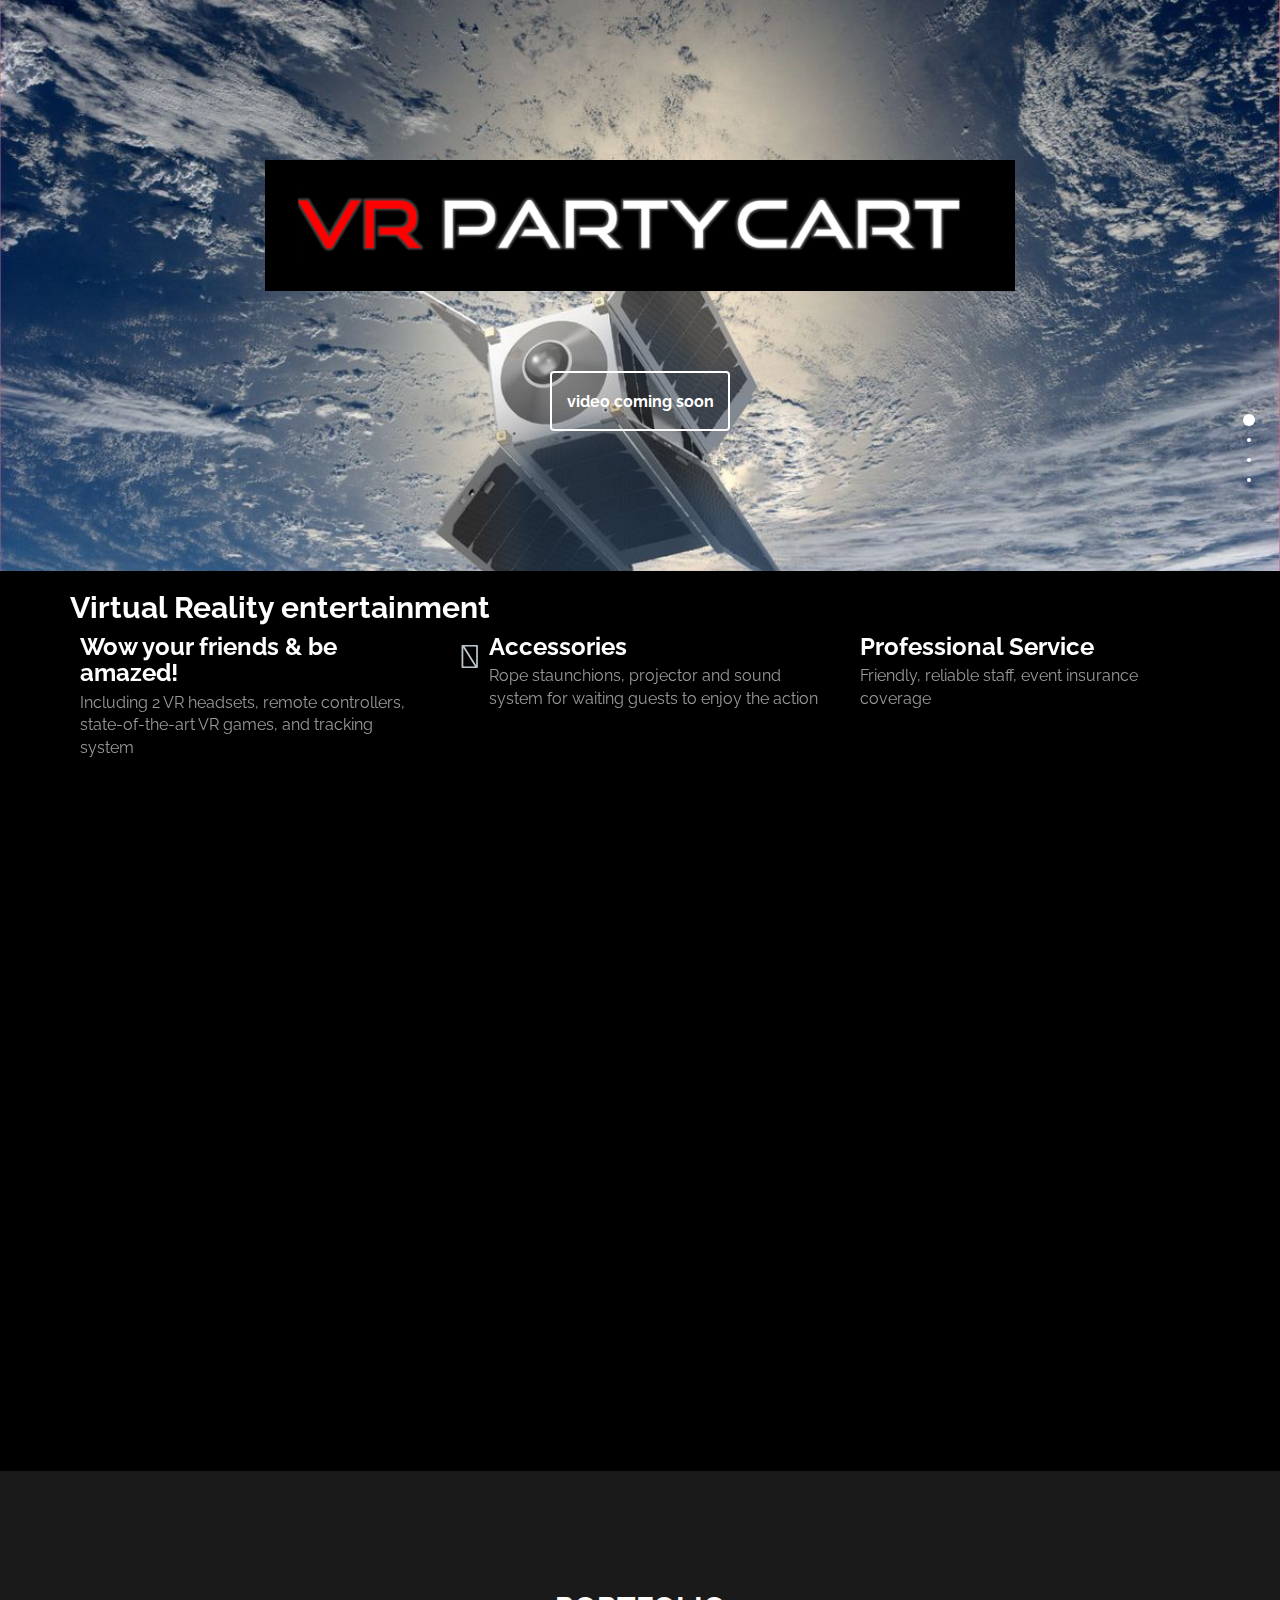
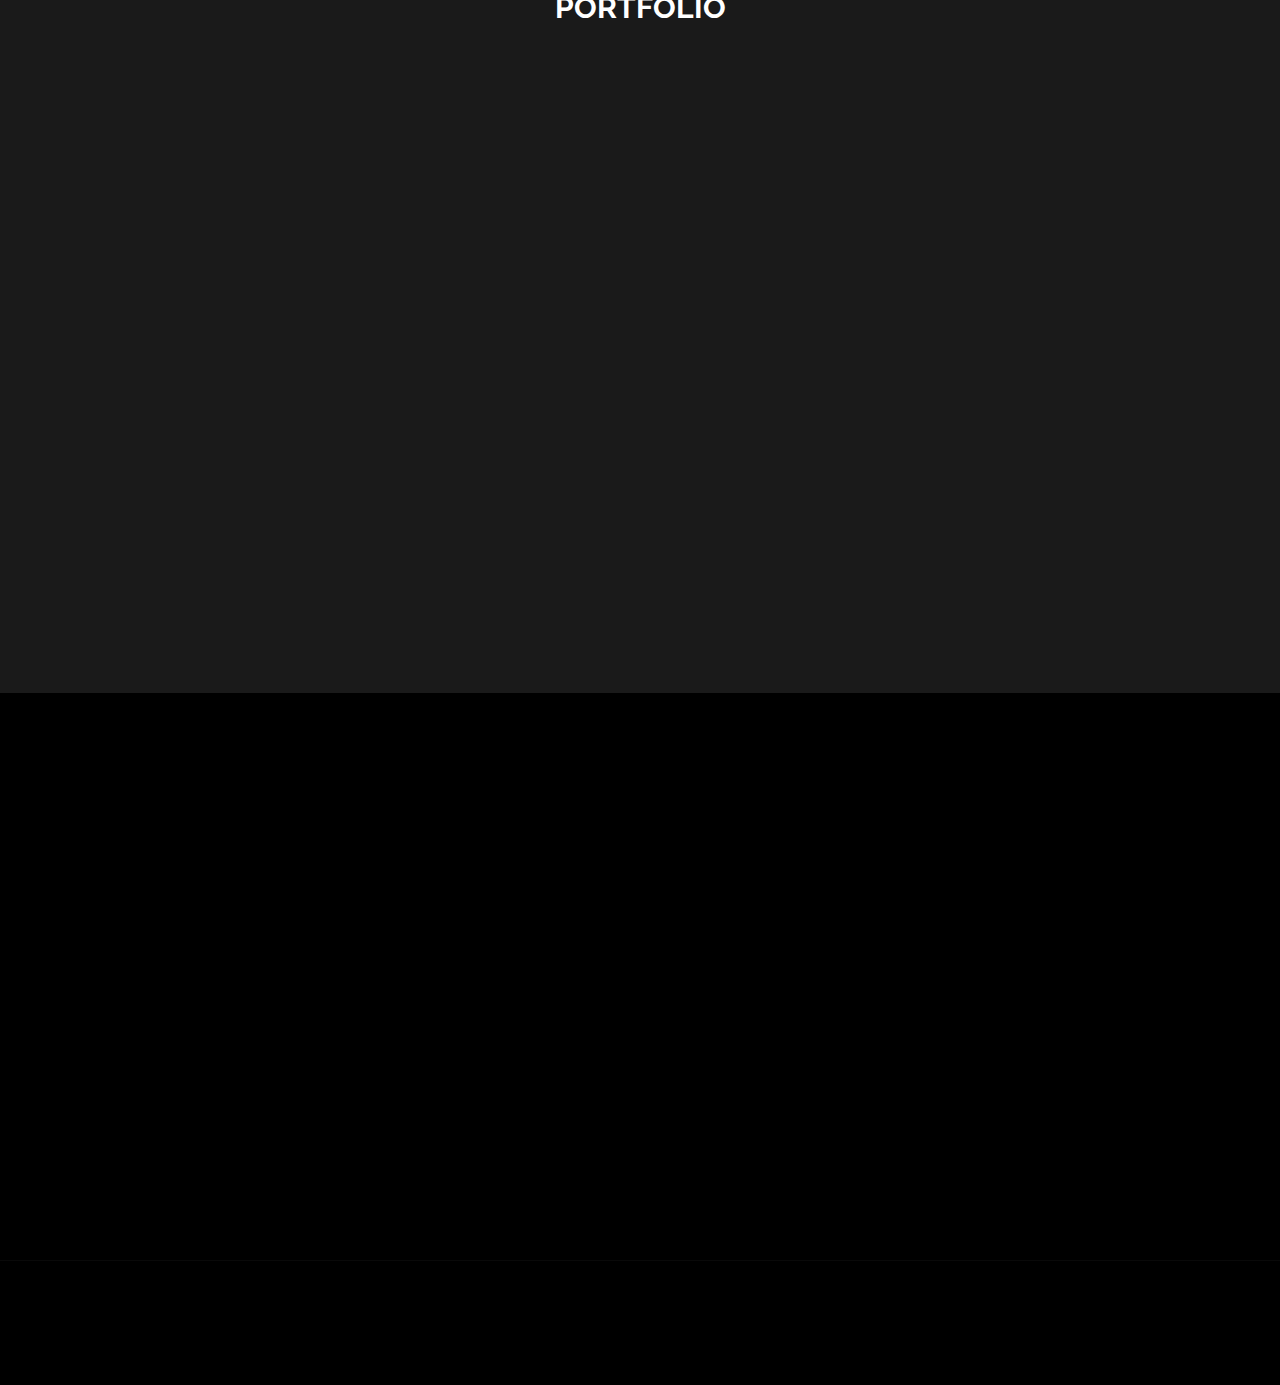
<file: index.html>
<!DOCTYPE html>
<html lang="en">
	<head>
		<meta charset="utf-8">

		<title>VR Party Cart</title>
		<meta name="keywords" content="">
		<meta name="description" content="">
        <meta name="author" content="VRPartyCart">
       
        
		<meta http-equiv="X-UA-Compatible" content="IE=Edge">
		<meta http-equiv="Content-Type" content="text/html; charset=UTF-8" />
		<meta name="viewport" content="width=device-width, initial-scale=1">

		<!-- animate -->
		<link rel="stylesheet" href="css/animate.min.css">
		<!-- bootstrap -->
		<link rel="stylesheet" href="css/bootstrap.min.css">
		<!-- font-awesome -->
		<link rel="stylesheet" href="css/font-awesome.min.css">
		<!-- google font -->
		<link href='http://fonts.googleapis.com/css?family=Raleway:400,300,700,800' rel='stylesheet' type='text/css'>
		<!-- fullpage -->
		<link rel="stylesheet" href="css/jquery.fullPage.css">
		<!-- custom -->
		<link rel="stylesheet" href="css/templatemo-style.css">
		<link rel="stylesheet" href="https://use.fontawesome.com/releases/v5.1.0/css/all.css" integrity="sha384-lKuwvrZot6UHsBSfcMvOkWwlCMgc0TaWr+30HWe3a4ltaBwTZhyTEggF5tJv8tbt" crossorigin="anonymous">

	</head>
	<body>

	<div id="fullpage">

		<!-- start home -->
		<div id="home" class="section">
			<div class="container">
				<div class="row">
					<div class="col-md-2"></div>
					<div class="col-md-8 wow fadeIn" data-wow-delay="0.9s">
						<!--<h3>real entertainment value</h3>  -->
						<!--<h1> VR Party Cart</h1> -->
						<h2>                 </h2>
						
						<div class="portfolio-thumb">
						<img src="images/logostyles_b.png" class="img-responsive" alt="portfolio img">
						<h2>                 </h2>
							
							
						</div>
				
						
						<!--<p>VarcadeParty brings the unbelievable thrill of interactive Virtual Reality to clients
						and their guests! Our top-notch service brings !.</p> -->
						<a href="#work" class="btn btn-default smoothScroll wow fadeInUp" data-wow-delay="1s"> video coming soon</a>
					</div>
					<div class="col-md-2"></div>
				</div>
			</div>
		</div>
		<!-- end home -->

		<!-- start work -->
		<div id="what we bring" class="section">
			<div class="container">
				<div class="row">
					<!--<h2 class="rotate">Virtual Reality entertainment , Adventure &AMP; Amusement, Top-Notch Service</h2>--> 
					<div class="col-md-12 wow bounce">
						<h2 class="rotate">Virtual Reality entertainment , Adventure &AMP; Amusement, Top-Notch Service</h2> 
						<!--<h2 class ="rotate">Virtual Reality party gigs, Cutting-edge Entertainment, Top Notch Service</h2> -->
					</div>
                </div>  
                
                <div class="row">
					<div class="col-md-4 col-xs-11 wow fadeInUp" data-wow-delay="0.6s">
						<div class="media">
							<div class="media-object media-left">
								<i class="fab fa-grav fa-2x" style="color:#BCC6CC"></i>
							</div>
							<div class="media-body">
								<h3 class="media-heading">Wow your friends &AMP; be amazed! </h3>
								<p> Including 2 VR headsets, remote controllers, state-of-the-art VR games, and tracking system </p>
							</div>
						</div>
					</div>
                    
					<div class="col-md-4 col-xs-11 wow fadeInUp" data-wow-delay="0.6s">
						<div class="media">
							<div class="media-object media-left">
								<i class="fas fa-gamepad fa-2x" style="color:#BCC6CC"></i>
							</div>
							<div class="media-body">
								<h3 class="media-heading">Accessories</h3>
								<p> Rope staunchions, projector and sound system for waiting guests to enjoy the action </p>
							</div>
						</div>
					</div>
                    
					<div class="col-md-4 col-xs-11 wow fadeInUp" data-wow-delay="0.6s">
						<div class="media">
							<div class="media-object media-left">
								<i class="fas fa-globe-americas fa-2x" style="color:#BCC6CC"></i>
							</div>
							<div class="media-body">
								<h3 class="media-heading">Professional Service</h3>
								<p>Friendly, reliable staff, event insurance coverage</p>
							</div>
						</div>
					</div>
                    
				</div>
			</div>
		</div>
		<!-- end work -->

		<!-- start about 
		<div id="about" class="section">
			<div class="container">
				<div class="row">
					<div class="col-md-6 col-xs-11 wow fadeInLeft" data-wow-delay="0.9s">
						<h2>ABOUT VR Party Cart</h2>
						<h4>DESIGNER &AMP; DEVELOPER</h4>
						<p>Lorem ipsum dolor sit amet, consectetuer adipiscing elit, sed diam nonummy nibh euismod tincidunt ut laoreet. Dolore magna aliquam erat volutpat.</p>
						<p>Dolore magna aliquam erat volutpat. Lorem ipsum dolor sit amet, consectetuer adipiscing elit, sed diam nonummy nibh euismod tincidunt ut laoreet.</p>
					</div>
					<div class="col-md-6 col-xs-11 wow fadeInRight" data-wow-delay="0.9s">
						<span class="text-top">Web Design <small>95%</small></span>
							<div class="progress">
								<div class="progress-bar progress-bar-danger" role="progressbar" aria-valuenow="60" aria-valuemin="0" aria-valuemax="100" style="width: 95%;"></div>
							</div>
						<span>Mobile Apps <small>80%</small></span>
							<div class="progress">
								<div class="progress-bar progress-bar-danger" role="progressbar" aria-valuenow="80" aria-valuemin="0" aria-valuemax="100" style="width: 80%;"></div>
							</div>
						<span>SEO Stuffs <small>70%</small></span>
							<div class="progress">
								<div class="progress-bar progress-bar-danger" role="progressbar" aria-valuenow="60" aria-valuemin="0" aria-valuemax="100" style="width: 70%;"></div>
							</div>
						<span>HTLM5 &AMP; CSS3 <small>90%</small></span>
							<div class="progress">
								<div class="progress-bar progress-bar-danger" role="progressbar" aria-valuenow="60" aria-valuemin="0" aria-valuemax="100" style="width: 90%;"></div>
							</div>
					</div>
				</div>
			</div>
		</div> -->
		<!-- end about -->

		<!-- start portfolio -->
		<div id="portfolio" class="section">
		<div class="container">
			<div class="row">
				<div class="col-md-12">
					<h2 >PORTFOLIO</h2>
				</div>
				<div class="col-md-4 col-xs-6 wow fadeIn" data-wow-delay="0.6s">
					<div class="portfolio-thumb">
						<img src="images/wizard1.png" class="img-responsive" alt="portfolio img">
							<div class="portfolio-overlay">
								<h4>Immersive VR Games</h4>
								<h5>Waltz of Wizard</h5>
					
							</div>
					</div>
				</div>
				<div class="col-md-4 col-xs-6 wow fadeIn" data-wow-delay="0.6s">
					<div class="portfolio-thumb">
						<img src="images/IMG_6809.jpg" class="img-responsive" alt="portfolio img">
							<div class="portfolio-overlay">
								<h4>Advanced Machines</h4>
								<h5>Powerful VR Experience</h5>
							</div>
					</div>
				</div>						      							      
				<div class="col-md-4 col-xs-6 wow fadeIn" data-wow-delay="0.6s">
					<div class="portfolio-thumb">
						<img src="images/IMG_6132.jpg" class="img-responsive" alt="portfolio img">
							<div class="portfolio-overlay">
								<h4>Company Expertise</h4>
								<h5>Proven Entertainment</h5>
							</div>
					</div>
				</div>


			</div>
		</div>
	</div>
	<!-- end portfolio -->

		<!-- start contact -->
		<div id="contact" class="section">
			<div class="container">
				<div class="row">
					<div class="col-lg-5 col-lg-offset-1 col-md-6 wow fadeInUp" data-wow-delay="0.6s">
						<address>
							<p class="contact-title">CONTACT US</p>
							<!-- <p><i class="fa fa-phone"></i> 010-020-0340</p> -->
							<p><i class="fa fa-envelope-o"></i> VRPartyCart@gmail.com</p>
							<p><i class="fa fa-map-marker"></i> Deerfield Beach, FL</p>
						</address>
					</div>
					<div class="col-lg-6 col-md-6 col-xs-10 wow fadeInUp" data-wow-delay="0.6s">
						<form role="form" method="post" action="#">
							<input name="name" type="text" class="form-control" id="name" placeholder="Your Name">
							<input name="email" type="email" class="form-control" id="email" placeholder="Your Email">
							<textarea name="message" rows="5" class="form-control" id="message" placeholder="Your Message"></textarea>
							<input name="send" type="submit" class="form-control" id="send" value="SEND">
						</form>
					</div>
					<div class="col-md-1 col-sm-1"></div>
				</div>
			</div>
		</div>
		<!-- end contact -->

		<!-- start footer -->
		<footer>
			<div class="container">
				<div class="row">
					<div class="col-md-12 wow fadeIn" data-wow-delay="0.9s">
						<p>Copyright &copy; 2018 VR Party Vart</p>
						<hr>
						<!-- <ul class="social-icon">
							<li><a href="#" class="fa fa-facebook"></a></li>
							<li><a href="#" class="fa fa-twitter"></a></li>
							<li><a href="#" class="fa fa-instagram"></a></li> 
						</ul> -->
					</div>
				</div>
			</div>
		</footer>
		<!-- end footer -->

	</div>

		<!-- jQuery -->
		<script src="js/jquery.js"></script>
		<!-- bootstrap -->
		<script src="js/bootstrap.min.js"></script>
		<!-- fullpage -->
		<script src="js/jquery.fullPage.js"></script>
		<!-- smoothScroll -->
		<script src="js/smoothscroll.js"></script>
		<!-- wow -->
		<script src="js/wow.min.js"></script>
		<!-- text rotater -->
		<script src="js/jquery.simple-text-rotator.js"></script>
		<!-- custom -->
		<script src="js/custom.js"></script>

	</body>
</html>
</file>
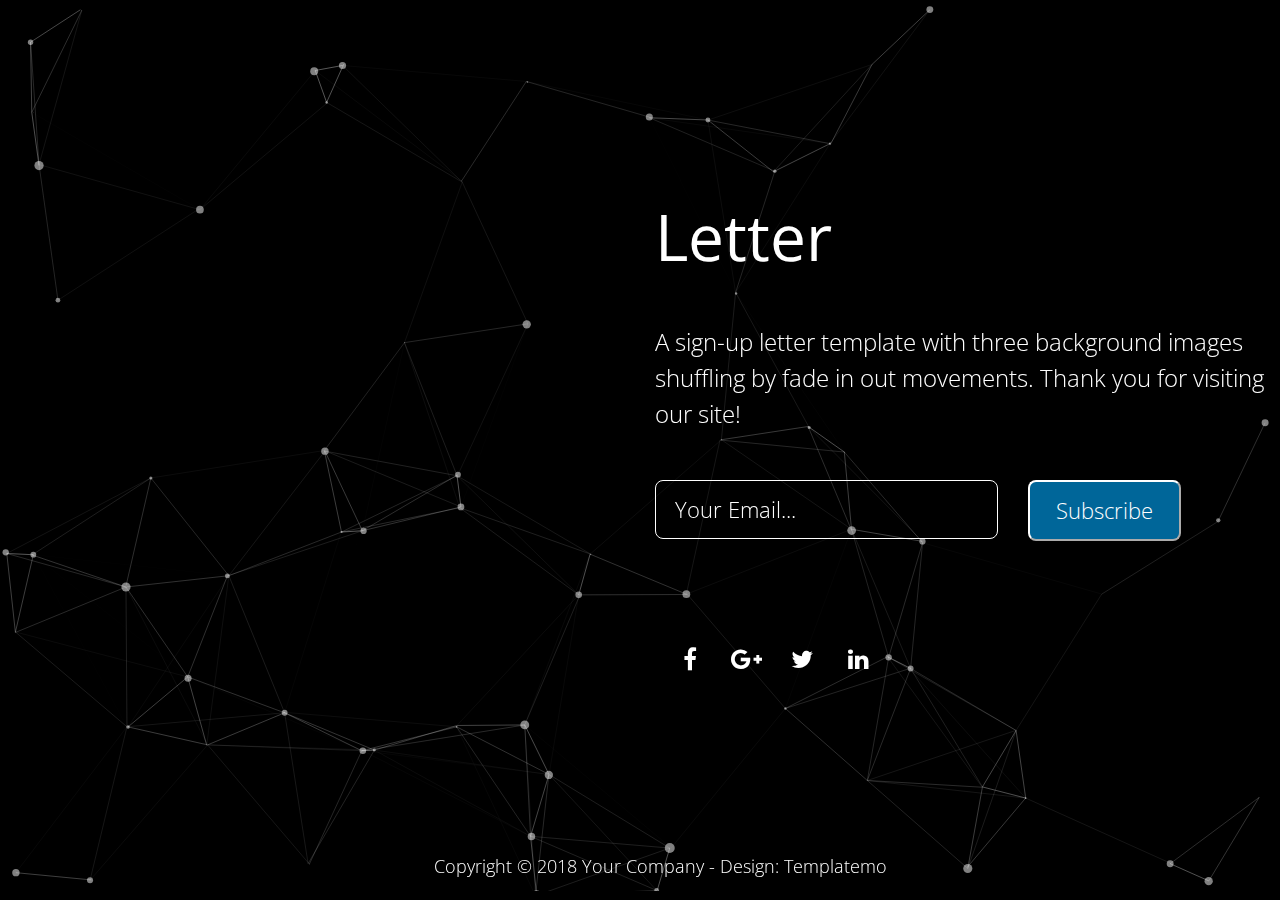
<file: templatemo_510_letter/index.html>
<!DOCTYPE html>
<html>
<head>
  <meta charset="utf-8">
  <meta http-equiv="X-UA-Compatible" content="IE=edge">
  <meta name="viewport" content="width=device-width, initial-scale=1">

  <title>Letter - Simple Sign Up Form</title>
<!-- 
Letter Template 
http://www.templatemo.com/tm-510-letter
-->
  <link rel="stylesheet" href="https://fonts.googleapis.com/css?family=Open+Sans:300,400">  <!-- Google web font "Open Sans" -->
  <link rel="stylesheet" href="css/font-awesome.min.css">
  <link rel="stylesheet" href="css/bootstrap.min.css">
  
  <link rel="stylesheet" href="css/demo.css" />
  <link rel="stylesheet" href="css/templatemo-style.css">
  
  <script type="text/javascript" src="js/modernizr.custom.86080.js"></script>
		
	</head>

	<body>

			<div id="particles-js"></div>
		
			<ul class="cb-slideshow">
	            <li></li>
	            <li></li>
	            <li></li>
	            <li></li>
	            <li></li>
	            <li></li>
	        </ul>

			<div class="container-fluid">
				<div class="row cb-slideshow-text-container ">
					<div class= "tm-content col-xl-6 col-sm-8 col-xs-8 ml-auto section">
					<header class="mb-5"><h1>Letter</h1></header>
					<P class="mb-5">A sign-up letter template with three background images shuffling by fade in out movements. Thank you for visiting our site!</P>
					
                    <form action="#" method="get" class="subscribe-form">
               	    	<div class="row form-section">

							<div class="col-md-7 col-sm-7 col-xs-7">
			                      <input name="email" type="text" class="form-control" id="contact_email" placeholder="Your Email..." required/>
				  			</div>
							<div class="col-md-5 col-sm-5 col-xs-5">
								<button type="submit" class="tm-btn-subscribe">Subscribe</button>
							</div>
						
						</div>
                    </form>
                    
					<div class="tm-social-icons-container text-xs-center">
	                    <a href="#" class="tm-social-link"><i class="fa fa-facebook"></i></a>
	                    <a href="#" class="tm-social-link"><i class="fa fa-google-plus"></i></a>
	                    <a href="#" class="tm-social-link"><i class="fa fa-twitter"></i></a>
	                    <a href="#" class="tm-social-link"><i class="fa fa-linkedin"></i></a>
	                </div>

					</div>
				</div>	
				<div class="footer-link">
					<p>Copyright © 2018 Your Company 
                    
                    - Design: <a rel="nofollow" href="http://www.google.com/+templatemo" target="_parent">Templatemo</a></p>
				</div>
			</div>	
	</body>

	<script type="text/javascript" src="js/particles.js"></script>
	<script type="text/javascript" src="js/app.js"></script>
</html>
</file>
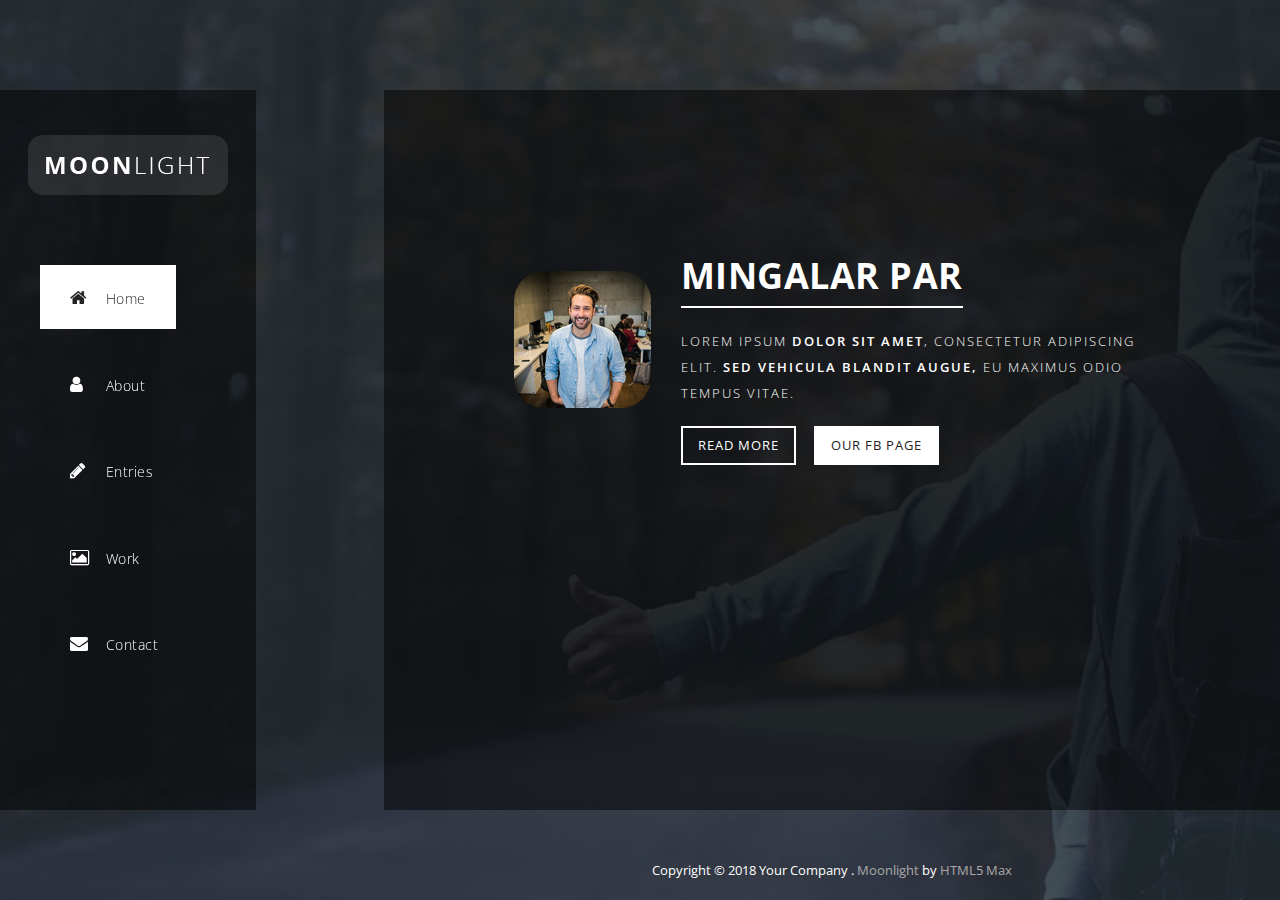
<file: webtempl/index.html>
<!DOCTYPE html>
<html>
    <head>
        <meta charset="utf-8">
        <meta http-equiv="X-UA-Compatible" content="IE=edge,chrome=1">
        <title>Moonlight CSS Template</title>
<!-- 
Moonlight Template 
http://www.templatemo.com/tm-512-moonlight
-->
        <meta name="description" content="">
        <meta name="viewport" content="width=device-width, initial-scale=1">
        <link rel="apple-touch-icon" href="apple-touch-icon.png">

        <link rel="stylesheet" href="css/bootstrap.min.css">
        <link rel="stylesheet" href="css/bootstrap-theme.min.css">
        <link rel="stylesheet" href="css/fontAwesome.css">
        <link rel="stylesheet" href="css/light-box.css">
        <link rel="stylesheet" href="css/templatemo-main.css">

        <link href="https://fonts.googleapis.com/css?family=Open+Sans:300,400,600,700,800" rel="stylesheet">

        <script src="js/vendor/modernizr-2.8.3-respond-1.4.2.min.js"></script>
    </head>

<body>
    
    <div class="sequence">
  
      <div class="seq-preloader">
        <svg width="39" height="16" viewBox="0 0 39 16" xmlns="http://www.w3.org/2000/svg" class="seq-preload-indicator"><g fill="#F96D38"><path class="seq-preload-circle seq-preload-circle-1" d="M3.999 12.012c2.209 0 3.999-1.791 3.999-3.999s-1.79-3.999-3.999-3.999-3.999 1.791-3.999 3.999 1.79 3.999 3.999 3.999z"/><path class="seq-preload-circle seq-preload-circle-2" d="M15.996 13.468c3.018 0 5.465-2.447 5.465-5.466 0-3.018-2.447-5.465-5.465-5.465-3.019 0-5.466 2.447-5.466 5.465 0 3.019 2.447 5.466 5.466 5.466z"/><path class="seq-preload-circle seq-preload-circle-3" d="M31.322 15.334c4.049 0 7.332-3.282 7.332-7.332 0-4.049-3.282-7.332-7.332-7.332s-7.332 3.283-7.332 7.332c0 4.05 3.283 7.332 7.332 7.332z"/></g></svg>
      </div>
      
    </div>
    
  
        <nav>
          <div class="logo">
              <img src="img/logo.png" alt="">
          </div>
          <div class="mini-logo">
              <img src="img/mini_logo.png" alt="">
          </div>
          <ul>
            <li><a href="#1"><i class="fa fa-home"></i> <em>Home</em></a></li>
            <li><a href="#2"><i class="fa fa-user"></i> <em>About</em></a></li>
            <li><a href="#3"><i class="fa fa-pencil"></i> <em>Entries</em></a></li>
            <li><a href="#4"><i class="fa fa-image"></i> <em>Work</em></a></li>
            <li><a href="#5"><i class="fa fa-envelope"></i> <em>Contact</em></a></li>
          </ul>
        </nav>
        
        <div class="slides">
          <div class="slide" id="1">
            <div class="content first-content">
              <div class="container-fluid">
                  <div class="col-md-3">
                      <div class="author-image"><img src="img/author_image.png" alt=""></div>
                  </div>
                  <div class="col-md-9">
                      <h2>Mingalar par</h2>
                      <p>Lorem ipsum <em>dolor sit amet</em>, consectetur adipiscing elit. <em>Sed vehicula blandit augue,</em> eu maximus odio tempus vitae.</p>
                      <div class="main-btn"><a href="#2">Read More</a></div>
                      <div class="fb-btn"><a href="https://www.facebook.com/templatemo/" target="_blank">Our FB Page</a></div>
                  </div>
              </div>
            </div>
          </div>
          <div class="slide" id="2">
            <div class="content second-content">
                <div class="container-fluid">
                    <div class="col-md-6">
                        <div class="left-content">
                            <h2>About Us</h2>
                            <p>Please tell your friends about templatemo website. A variety of free CSS templates are available for immediate downloads.</p> 
                            <p>Phasellus vitae faucibus orci. Etiam eleifend orci sed faucibus semper. Cras varius dolor et augue fringilla, eu commodo sapien iaculis. Donec eget dictum tellus. <a href="#">Curabitur</a> a interdum diam. Nulla vestibulum porttitor porta.</p>
                            <p>Nulla vitae interdum libero, vel posuere ipsum. Phasellus interdum est et dapibus tempus. Vestibulum malesuada lorem condimentum mauris ornare dapibus. Curabitur tempor ligula et <a href="#">placerat</a> molestie.</p>
                            <p>Aliquam efficitur eu purus in interdum. <a href="#">Etiam tincidunt</a> magna ex, sit amet lobortis felis bibendum id. Lorem ipsum dolor sit amet, consectetur adipiscing elit. </p>
                          <div class="main-btn"><a href="#3">Read More</a></div>
                      </div>
                    </div>
                    <div class="col-md-6">
                        <div class="right-image">
                          <img src="img/about_image.jpg" alt="">
                      </div>
                    </div>
                </div>
            </div>
          </div>
          <div class="slide" id="3">
            <div class="content third-content">
                <div class="container-fluid">
                    <div class="col-md-12">
                        <div class="row">
                            <div class="first-section">
                                <div class="container-fluid">
                                    <div class="row">
                                        <div class="col-md-6">
                                            <div class="left-content">
                                                <h2>Quisque commodo quam</h2>
                                                <p>Vestibulum augue ex, finibus sit amet nisi id, maximus ultrices ipsum. Maecenas rhoncus nibh in mauris lobortis, a maximus diam faucibus. In et eros urna. Suspendisse potenti. Pellentesque commodo, neque nec molestie tempus, purus ante feugiat augue.</p>
                                                <div class="main-btn"><a href="#4">Continue Reading</a></div>
                                            </div>
                                        </div>
                                        <div class="col-md-6">
                                            <div class="right-image">
                                                <img src="img/first_service.jpg" alt="first service">
                                            </div>
                                        </div>
                                    </div>
                                </div>
                            </div>
                            <div class="second-section">
                                <div class="container-fluid">
                                    <div class="row">
                                        <div class="col-md-6">
                                            <div class="left-image">
                                                <img src="img/second_service.jpg" alt="second service">
                                            </div>
                                        </div>
                                        <div class="col-md-6">
                                            <div class="right-content">
                                                <h2>Maecenas eu purus eu sapien</h2>
                                                <p>Sed vitae felis in lorem mollis mollis eget in leo. Donec commodo, ex nec rutrum venenatis, nisi nisl malesuada magna, sed semper ipsum enim a ipsum. Aenean in ante vel mi molestie bibendum. Quisque sit amet lacus in diam pretium faucibus. Cras vel justo lorem.</p>
                                                <div class="main-btn"><a href="#4">Continue Reading</a></div>
                                            </div>
                                        </div>
                                    </div>
                                </div>
                            </div>
                        </div>
                    </div>
                </div>
            </div>
          </div>
          <div class="slide" id="4">
            <div class="content fourth-content">
                <div class="container-fluid">
                    <div class="row">
                        <div class="col-md-4 col-sm-6">
                            <div class="item">
                                <div class="thumb">
                                    <a href="img/first_big_item.jpg" data-lightbox="image-1"><div class="hover-effect">
                                        <div class="hover-content">
                                            <h2>Number One</h2>
                                            <p>Quisque sit amet lacus in diam pretium faucibus. Cras vel justo lorem.</p>
                                        </div>
                                    </div></a>
                                    <div class="image">
                                        <img src="img/first_item.jpg">
                                    </div>
                                </div>
                            </div>
                        </div>
                        <div class="col-md-4 col-sm-6">
                            <div class="item">
                                <div class="thumb">
                                    <a href="img/second_big_item.jpg" data-lightbox="image-1"><div class="hover-effect">
                                        <div class="hover-content">
                                            <h2>Number Two</h2>
                                            <p>Donec eget dictum tellus. Curabitur a interdum diam. Nulla vestibulum porttitor porta.</p>
                                        </div>
                                    </div></a>
                                    <div class="image">
                                        <img src="img/second_item.jpg">
                                    </div>
                                </div>
                            </div>
                        </div>
                        <div class="col-md-4 col-sm-6">
                            <div class="item">
                                <div class="thumb">
                                    <a href="img/third_big_item.jpg" data-lightbox="image-1"><div class="hover-effect">
                                        <div class="hover-content">
                                            <h2>Number Three</h2>
                                            <p>Cras varius dolor et augue fringilla, eu commodo sapien iaculis.</p>
                                        </div>
                                    </div></a>
                                    <div class="image">
                                        <img src="img/third_item.jpg">
                                    </div>
                                </div>
                            </div>
                        </div>
                        <div class="col-md-4 col-sm-6">
                            <div class="item">
                                <div class="thumb">
                                    <a href="img/fourth_big_item.jpg" data-lightbox="image-1"><div class="hover-effect">
                                        <div class="hover-content">
                                            <h2>Number Four</h2>
                                            <p>Vestibulum augue ex, finibus sit amet nisi id, maximus ultrices ipsum.</p>
                                        </div>
                                    </div></a>
                                    <div class="image">
                                        <img src="img/fourth_item.jpg">
                                    </div>
                                </div>
                            </div>
                        </div>
                        <div class="col-md-4 col-sm-6">
                            <div class="item">
                                <div class="thumb">
                                    <a href="img/fifth_big_item.jpg" data-lightbox="image-1"><div class="hover-effect">
                                        <div class="hover-content">
                                            <h2>Fifth Item</h2>
                                            <p>Donec commodo, ex nec rutrum venenatis, nisi nisl malesuada magna.</p>
                                        </div>
                                    </div></a>
                                    <div class="image">
                                        <img src="img/fifth_item.jpg">
                                    </div>
                                </div>
                            </div>
                        </div>
                        <div class="col-md-4 col-sm-6">
                            <div class="item">
                                <div class="thumb">
                                    <a href="img/sixth_big_item.jpg" data-lightbox="image-1"><div class="hover-effect">
                                        <div class="hover-content">
                                            <h2>Sixth Item</h2>
                                            <p>Maecenas dapibus neque sed nisl consectetur, id semper nisi egestas.</p>
                                        </div>
                                    </div></a>
                                    <div class="image">
                                        <img src="img/sixth_item.jpg">
                                    </div>
                                </div>
                            </div>
                        </div>
                        <div class="col-md-4 col-sm-6">
                            <div class="item">
                                <div class="thumb">
                                    <a href="img/seventh_big_item.jpg" data-lightbox="image-1"><div class="hover-effect">
                                        <div class="hover-content">
                                            <h2>Number Seven</h2>
                                            <p>Etiam aliquet, est id varius fringilla, eros libero pellentesque lectus.</p>
                                        </div>
                                    </div></a>
                                    <div class="image">
                                        <img src="img/seventh_item.jpg">
                                    </div>
                                </div>
                            </div>
                        </div>
                        <div class="col-md-4 col-sm-6">
                            <div class="item">
                                <div class="thumb">
                                    <a href="img/eight_big_item.jpg" data-lightbox="image-1"><div class="hover-effect">
                                        <div class="hover-content">
                                            <h2>Number Eight</h2>
                                            <p>Vestibulum augue ex, finibus sit amet nisi id, maximus ultrices ipsum.</p>
                                        </div>
                                    </div></a>
                                    <div class="image">
                                        <img src="img/eight_item.jpg">
                                    </div>
                                </div>
                            </div>
                        </div>
                        <div class="col-md-4 col-sm-6">
                            <div class="item">
                                <div class="thumb">
                                    <a href="img/ninth_big_item.jpg" data-lightbox="image-1"><div class="hover-effect">
                                        <div class="hover-content">
                                            <h2>Number Nine</h2>
                                            <p>Orci varius natoque penatibus et magnis dis parturient montes.</p>
                                        </div>
                                    </div></a>
                                    <div class="image">
                                        <img src="img/ninth_item.jpg">
                                    </div>
                                </div>
                            </div>
                        </div>
                        <div class="col-md-4 col-sm-6">
                            <div class="item">
                                <div class="thumb">
                                    <a href="img/fifth_big_item.jpg" data-lightbox="image-1"><div class="hover-effect">
                                        <div class="hover-content">
                                            <h2>Number Ten</h2>
                                            <p>Vestibulum augue ex, finibus sit amet nisi id, maximus ultrices ipsum.</p>
                                        </div>
                                    </div></a>
                                    <div class="image">
                                        <img src="img/fifth_item.jpg">
                                    </div>
                                </div>
                            </div>
                        </div>
                        <div class="col-md-4 col-sm-6">
                            <div class="item">
                                <div class="thumb">
                                    <a href="img/first_big_item.jpg" data-lightbox="image-1"><div class="hover-effect">
                                        <div class="hover-content">
                                            <h2>Eleventh Item</h2>
                                            <p>Cras varius dolor et augue fringilla, eu commodo sapien iaculis.</p>
                                        </div>
                                    </div></a>
                                    <div class="image">
                                        <img src="img/first_item.jpg">
                                    </div>
                                </div>
                            </div>
                        </div>
                        <div class="col-md-4 col-sm-6">
                            <div class="item">
                                <div class="thumb">
                                    <a href="img/second_big_item.jpg" data-lightbox="image-1"><div class="hover-effect">
                                        <div class="hover-content">
                                            <h2>Twelvth Item</h2>
                                            <p>Etiam tincidunt magna ex, sit amet lobortis felis bibendum id.</p>
                                        </div>
                                    </div></a>
                                    <div class="image">
                                        <img src="img/second_item.jpg">
                                    </div>
                                </div>
                            </div>
                        </div>
                    </div>
                </div>
            </div>
          </div>
          <div class="slide" id="5">
            <div class="content fifth-content">
                <div class="container-fluid">
                    <div class="col-md-6">
                        <div id="map">
    <!-- How to change your own map point
            1. Go to Google Maps
            2. Click on your location point
            3. Click "Share" and choose "Embed map" tab
            4. Copy only URL and paste it within the src="" field below
	-->
                            <iframe src="https://www.google.com/maps/embed?pb=!1m18!1m12!1m3!1d3647.3030413476204!2d100.5641230193719!3d13.757206847615207!2m3!1f0!2f0!3f0!3m2!1i1024!2i768!4f13.1!3m3!1m2!1s0x0%3A0xf51ce6427b7918fc!2sG+Tower!5e0!3m2!1sen!2sth!4v1510722015945" width="100%" height="500px" frameborder="0" style="border:0" allowfullscreen></iframe>
                        </div>
                    </div>
                    <div class="col-md-6">
                        <form id="contact" action="" method="post">
                            <div class="row">
                                <div class="col-md-12">
                                  <fieldset>
                                    <input name="name" type="text" class="form-control" id="name" placeholder="Your name..." required="">
                                  </fieldset>
                                </div>
                                <div class="col-md-12">
                                  <fieldset>
                                    <input name="email" type="email" class="form-control" id="email" placeholder="Your email..." required="">
                                  </fieldset>
                                </div>
                                 <div class="col-md-12">
                                  <fieldset>
                                    <input name="subject" type="text" class="form-control" id="subject" placeholder="Subject..." required="">
                                  </fieldset>
                                </div>
                                <div class="col-md-12">
                                  <fieldset>
                                    <textarea name="message" rows="6" class="form-control" id="message" placeholder="Your message..." required=""></textarea>
                                  </fieldset>
                                </div>
                                <div class="col-md-12">
                                  <fieldset>
                                    <button type="submit" id="form-submit" class="btn">Send Now</button>
                                  </fieldset>
                                </div>
                            </div>
                        </form>
                    </div>
                </div>
            </div>
          </div>
        </div>

        <div class="footer">
          <div class="content">
              <p>Copyright &copy; 2018 Your Company . <a href="http://www.templatemo.com/tm-512-moonlight">Moonlight</a> by <a href="http://www.html5max.com" target="_parent">HTML5 Max</a></p>
          </div>
        </div>

    
    <script src="//ajax.googleapis.com/ajax/libs/jquery/1.11.2/jquery.min.js"></script>
    <script>window.jQuery || document.write('<script src="js/vendor/jquery-1.11.2.min.js"><\/script>')</script>

    <script src="js/vendor/bootstrap.min.js"></script>
    
    <script src="js/datepicker.js"></script>
    <script src="js/plugins.js"></script>
    <script src="js/main.js"></script>

    <script src="http://ajax.googleapis.com/ajax/libs/jquery/1.10.2/jquery.min.js" type="text/javascript"></script>
    <script type="text/javascript">
    $(document).ready(function() {

        

        // navigation click actions 
        $('.scroll-link').on('click', function(event){
            event.preventDefault();
            var sectionID = $(this).attr("data-id");
            scrollToID('#' + sectionID, 750);
        });
        // scroll to top action
        $('.scroll-top').on('click', function(event) {
            event.preventDefault();
            $('html, body').animate({scrollTop:0}, 'slow');         
        });
        // mobile nav toggle
        $('#nav-toggle').on('click', function (event) {
            event.preventDefault();
            $('#main-nav').toggleClass("open");
        });
    });
    // scroll function
    function scrollToID(id, speed){
        var offSet = 0;
        var targetOffset = $(id).offset().top - offSet;
        var mainNav = $('#main-nav');
        $('html,body').animate({scrollTop:targetOffset}, speed);
        if (mainNav.hasClass("open")) {
            mainNav.css("height", "1px").removeClass("in").addClass("collapse");
            mainNav.removeClass("open");
        }
    }
    if (typeof console === "undefined") {
        console = {
            log: function() { }
        };
    }
    </script>
</body>
</html>
</file>
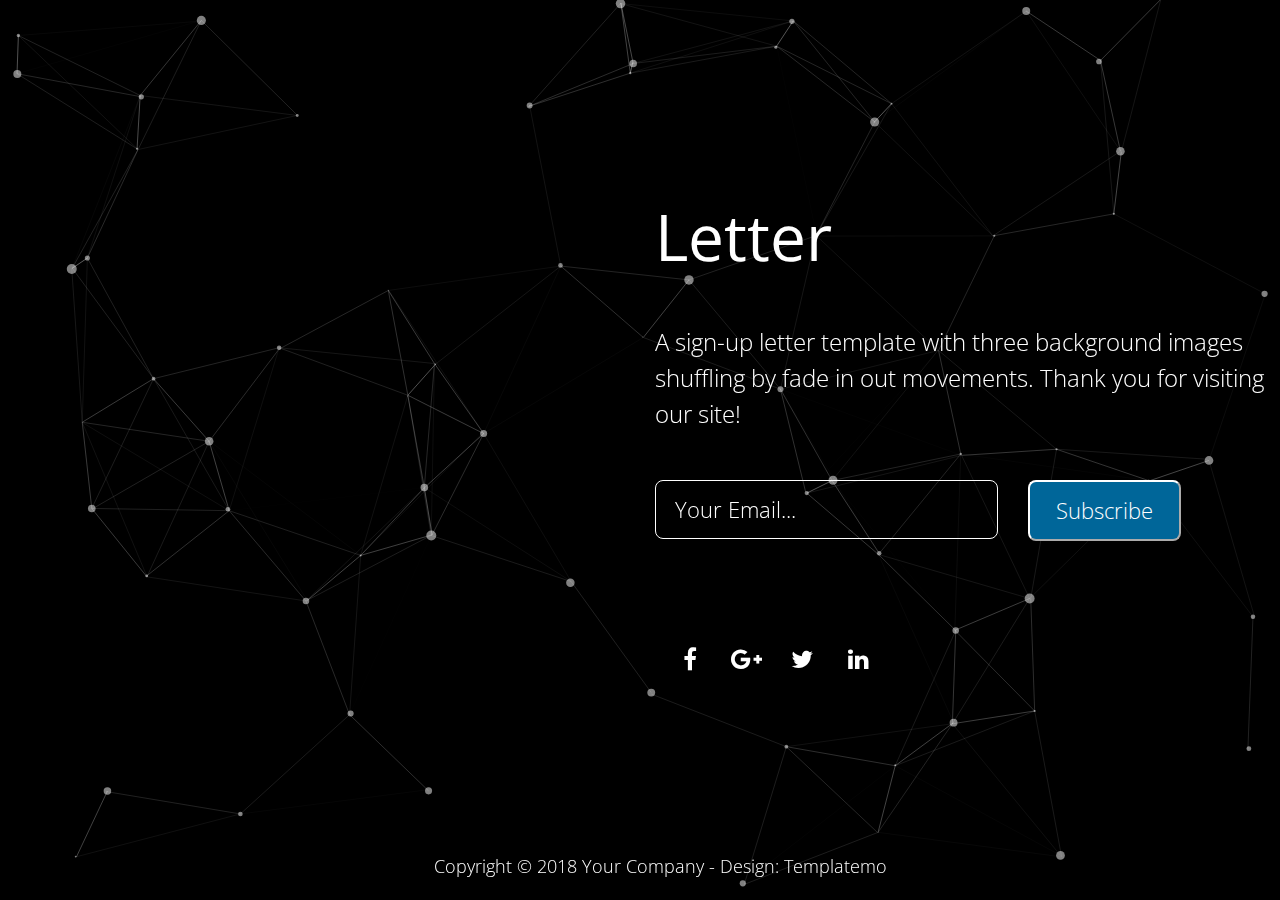
<file: index_2.html>
<!--  
<html>
<header><title>This is title</title></header>
<body>
Hello world
</body>
</html>
-->

<!DOCTYPE html>
<html>
<head>
  <meta charset="utf-8">
  <meta http-equiv="X-UA-Compatible" content="IE=edge">
  <meta name="viewport" content="width=device-width, initial-scale=1">

  <title>Letter - Simple Sign Up Form</title>
<!-- 
Letter Template 
http://www.templatemo.com/tm-510-letter
-->
  <link rel="stylesheet" href="https://fonts.googleapis.com/css?family=Open+Sans:300,400">  <!-- Google web font "Open Sans" -->
  <link rel="stylesheet" href="templatemo_510_letter/css/font-awesome.min.css">
  <link rel="stylesheet" href="templatemo_510_letter/css/bootstrap.min.css">
  
  <link rel="stylesheet" href="templatemo_510_letter/css/demo.css" />
  <link rel="stylesheet" href="templatemo_510_letter/css/templatemo-style.css">
  
  <script type="text/javascript" src="templatemo_510_letter/js/modernizr.custom.86080.js"></script>
		
	</head>

	<body>

			<div id="particles-js"></div>
		
			<ul class="cb-slideshow">
	            <li></li>
	            <li></li>
	            <li></li>
	            <li></li>
	            <li></li>
	            <li></li>
	        </ul>

			<div class="container-fluid">
				<div class="row cb-slideshow-text-container ">
					<div class= "tm-content col-xl-6 col-sm-8 col-xs-8 ml-auto section">
					<header class="mb-5"><h1>Letter</h1></header>
					<P class="mb-5">A sign-up letter template with three background images shuffling by fade in out movements. Thank you for visiting our site!</P>
					
                    <form action="#" method="get" class="subscribe-form">
               	    	<div class="row form-section">

							<div class="col-md-7 col-sm-7 col-xs-7">
			                      <input name="email" type="text" class="form-control" id="contact_email" placeholder="Your Email..." required/>
				  			</div>
							<div class="col-md-5 col-sm-5 col-xs-5">
								<button type="submit" class="tm-btn-subscribe">Subscribe</button>
							</div>
						
						</div>
                    </form>
                    
					<div class="tm-social-icons-container text-xs-center">
	                    <a href="#" class="tm-social-link"><i class="fa fa-facebook"></i></a>
	                    <a href="#" class="tm-social-link"><i class="fa fa-google-plus"></i></a>
	                    <a href="#" class="tm-social-link"><i class="fa fa-twitter"></i></a>
	                    <a href="#" class="tm-social-link"><i class="fa fa-linkedin"></i></a>
	                </div>

					</div>
				</div>	
				<div class="footer-link">
					<p>Copyright © 2018 Your Company 
                    
                    - Design: <a rel="nofollow" href="http://www.google.com/+templatemo" target="_parent">Templatemo</a></p>
				</div>
			</div>	
	</body>

	<script type="text/javascript" src="templatemo_510_letter/js/particles.js"></script>
	<script type="text/javascript" src="templatemo_510_letter/js/app.js"></script>
</html>
</file>
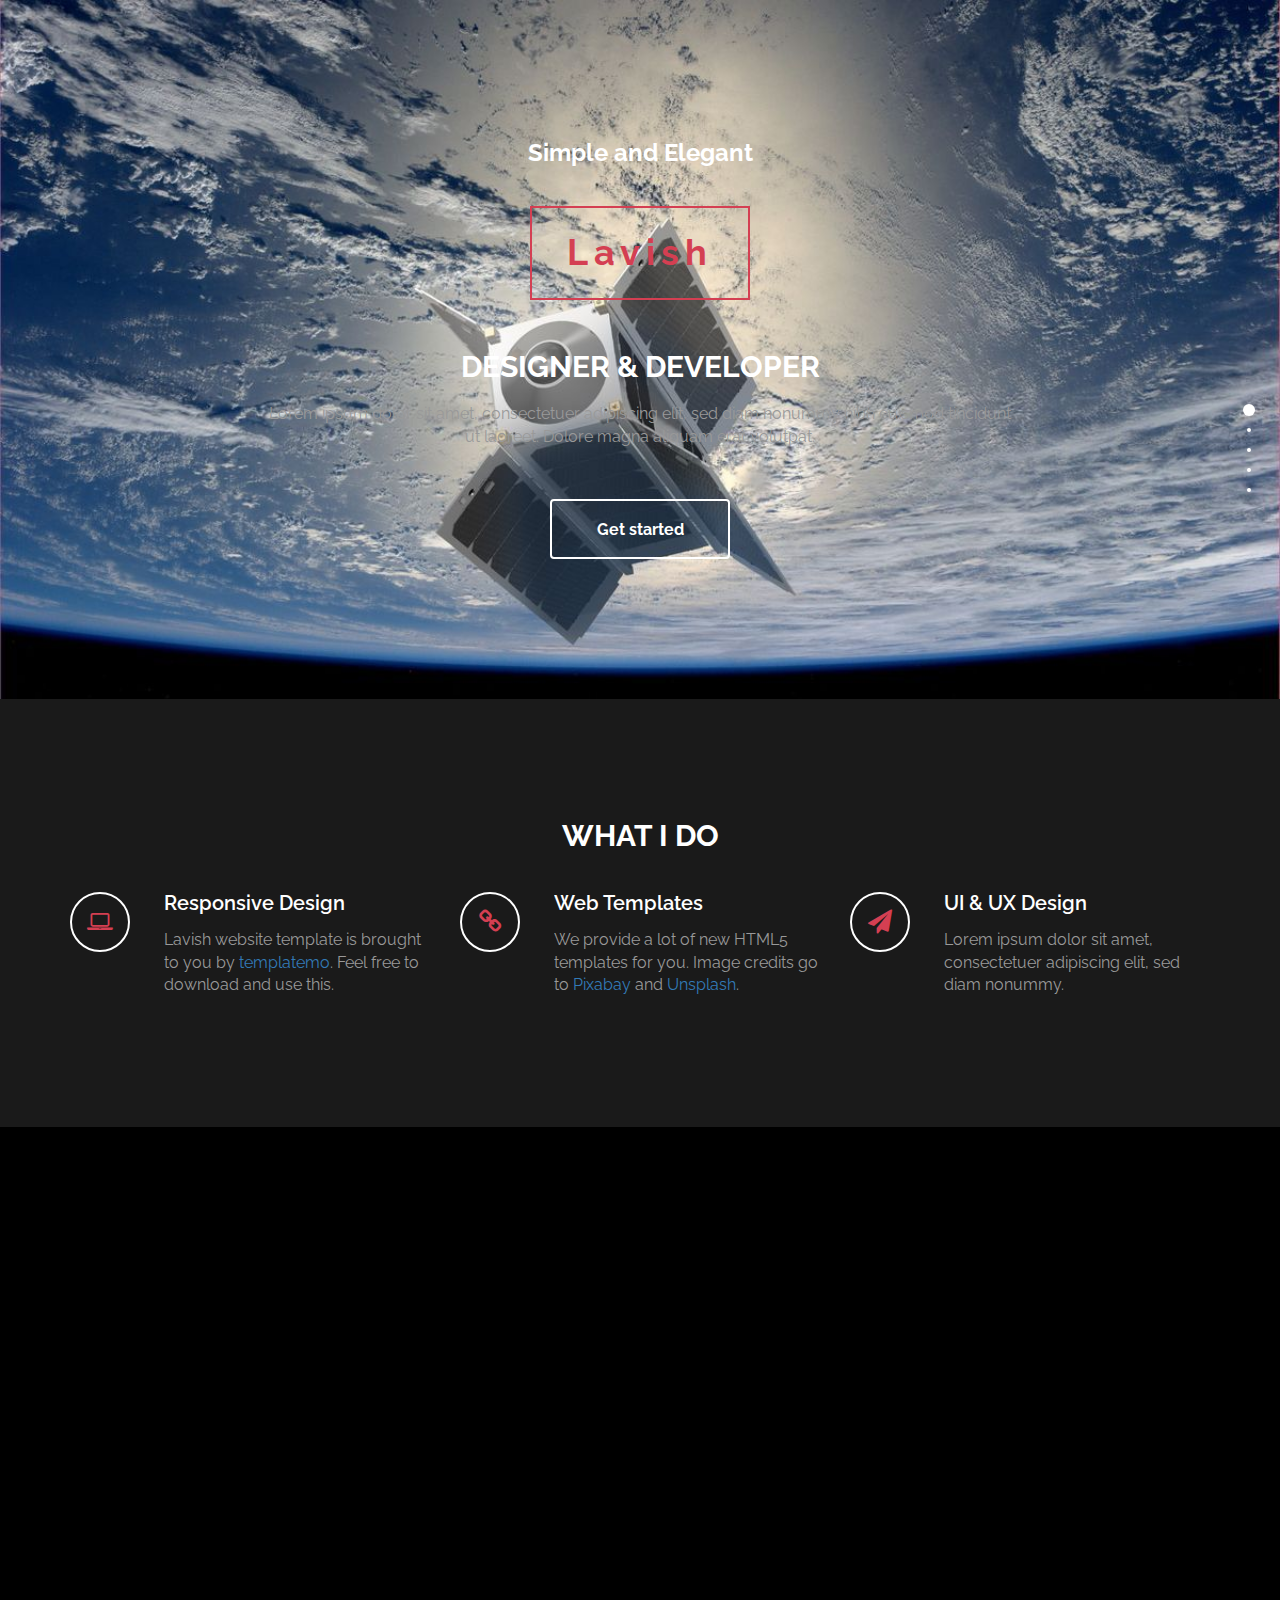
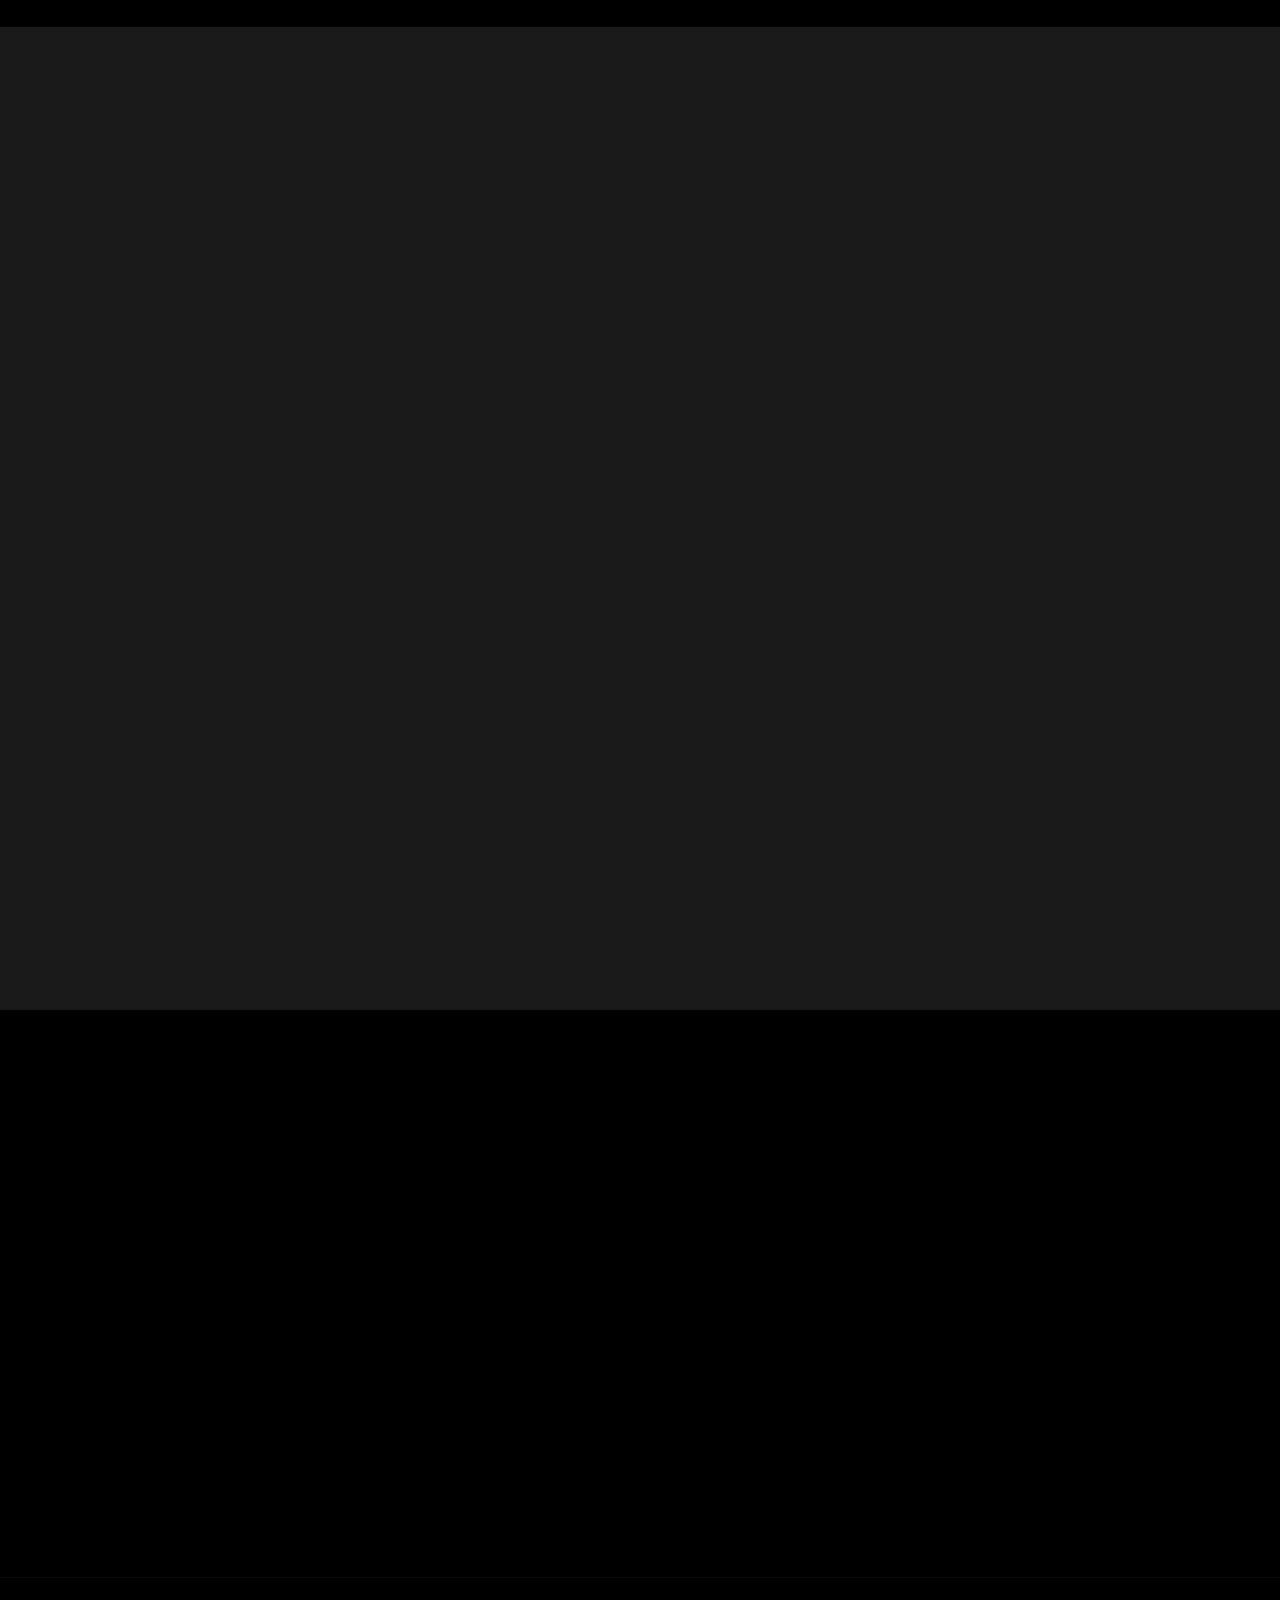
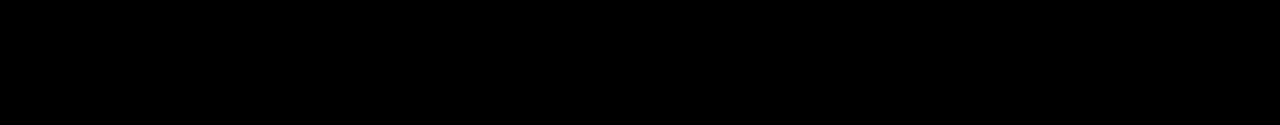
<file: index_backup.html>
<!DOCTYPE html>
<html lang="en">
	<head>
		<meta charset="utf-8">

		<title>Lavish - Free Responsive Template</title>
		<meta name="keywords" content="">
		<meta name="description" content="">
        <meta name="author" content="templatemo">
        <!-- 
        Lavish
        http://www.templatemo.com/preview/templatemo_458_lavish
        -->
        
		<meta http-equiv="X-UA-Compatible" content="IE=Edge">
		<meta http-equiv="Content-Type" content="text/html; charset=UTF-8" />
		<meta name="viewport" content="width=device-width, initial-scale=1">

		<!-- animate -->
		<link rel="stylesheet" href="css/animate.min.css">
		<!-- bootstrap -->
		<link rel="stylesheet" href="css/bootstrap.min.css">
		<!-- font-awesome -->
		<link rel="stylesheet" href="css/font-awesome.min.css">
		<!-- google font -->
		<link href='http://fonts.googleapis.com/css?family=Raleway:400,300,700,800' rel='stylesheet' type='text/css'>
		<!-- fullpage -->
		<link rel="stylesheet" href="css/jquery.fullPage.css">
		<!-- custom -->
		<link rel="stylesheet" href="css/templatemo-style.css">

	</head>
	<body>

	<div id="fullpage">

		<!-- start home -->
		<div id="home" class="section">
			<div class="container">
				<div class="row">
					<div class="col-md-2"></div>
					<div class="col-md-8 wow fadeIn" data-wow-delay="0.9s">
						<h3>Simple and Elegant</h3>
						<h1>Lavish</h1>
						<h2 class="rotate">DESIGNER &AMP; DEVELOPER, UI &AMP; UX SPECIALIST, PROJECT LEADER</h2>
						<p>Lorem ipsum dolor sit amet, consectetuer adipiscing elit, sed diam nonummy nibh euismod tincidunt ut laoreet. Dolore magna aliquam erat volutpat.</p>
						<a href="#work" class="btn btn-default smoothScroll wow fadeInUp" data-wow-delay="1s">Get started</a>
					</div>
					<div class="col-md-2"></div>
				</div>
			</div>
		</div>
		<!-- end home -->

		<!-- start work -->
		<div id="work" class="section">
			<div class="container">
				<div class="row">
					<div class="col-md-12 wow bounce">
						<h2>WHAT I DO</h2>
					</div>
                </div>  
                
                <div class="row">
					<div class="col-md-4 col-xs-11 wow fadeInUp" data-wow-delay="0.6s">
						<div class="media">
							<div class="media-object media-left">
								<i class="fa fa-laptop"></i>
							</div>
							<div class="media-body">
								<h3 class="media-heading">Responsive Design</h3>
								<p>Lavish website template is brought to you by <a rel="nofollow" href="http://www.templatemo.com">templatemo</a>. Feel free to download and use this.</p>
							</div>
						</div>
					</div>
                    
					<div class="col-md-4 col-xs-11 wow fadeInUp" data-wow-delay="0.6s">
						<div class="media">
							<div class="media-object media-left">
								<i class="fa fa-link"></i>
							</div>
							<div class="media-body">
								<h3 class="media-heading">Web Templates</h3>
								<p>We provide a lot of new HTML5 templates for you. Image credits go to <a rel="nofollow" href="https://pixabay.com">Pixabay</a> and <a rel="nofollow" href="http://unsplash.com">Unsplash</a>.</p>
							</div>
						</div>
					</div>
                    
					<div class="col-md-4 col-xs-11 wow fadeInUp" data-wow-delay="0.6s">
						<div class="media">
							<div class="media-object media-left">
								<i class="fa fa-paper-plane"></i>
							</div>
							<div class="media-body">
								<h3 class="media-heading">UI &AMP; UX Design</h3>
								<p>Lorem ipsum dolor sit amet, consectetuer adipiscing elit, sed diam nonummy.</p>
							</div>
						</div>
					</div>
                    
				</div>
			</div>
		</div>
		<!-- end work -->

		<!-- start about -->
		<div id="about" class="section">
			<div class="container">
				<div class="row">
					<div class="col-md-6 col-xs-11 wow fadeInLeft" data-wow-delay="0.9s">
						<h2>ABOUT LAVISH</h2>
						<h4>DESIGNER &AMP; DEVELOPER</h4>
						<p>Lorem ipsum dolor sit amet, consectetuer adipiscing elit, sed diam nonummy nibh euismod tincidunt ut laoreet. Dolore magna aliquam erat volutpat.</p>
						<p>Dolore magna aliquam erat volutpat. Lorem ipsum dolor sit amet, consectetuer adipiscing elit, sed diam nonummy nibh euismod tincidunt ut laoreet.</p>
					</div>
					<div class="col-md-6 col-xs-11 wow fadeInRight" data-wow-delay="0.9s">
						<span class="text-top">Web Design <small>95%</small></span>
							<div class="progress">
								<div class="progress-bar progress-bar-danger" role="progressbar" aria-valuenow="60" aria-valuemin="0" aria-valuemax="100" style="width: 95%;"></div>
							</div>
						<span>Mobile Apps <small>80%</small></span>
							<div class="progress">
								<div class="progress-bar progress-bar-danger" role="progressbar" aria-valuenow="80" aria-valuemin="0" aria-valuemax="100" style="width: 80%;"></div>
							</div>
						<span>SEO Stuffs <small>70%</small></span>
							<div class="progress">
								<div class="progress-bar progress-bar-danger" role="progressbar" aria-valuenow="60" aria-valuemin="0" aria-valuemax="100" style="width: 70%;"></div>
							</div>
						<span>HTLM5 &AMP; CSS3 <small>90%</small></span>
							<div class="progress">
								<div class="progress-bar progress-bar-danger" role="progressbar" aria-valuenow="60" aria-valuemin="0" aria-valuemax="100" style="width: 90%;"></div>
							</div>
					</div>
				</div>
			</div>
		</div>
		<!-- end about -->

		<!-- start portfolio -->
		<div id="portfolio" class="section">
		<div class="container">
			<div class="row">
				<div class="col-md-12">
					<h2 class="wow bounce">PORTFOLIO</h2>
				</div>
				<div class="col-md-4 col-xs-6 wow fadeIn" data-wow-delay="0.6s">
					<div class="portfolio-thumb">
						<img src="images/portfolio-img1.jpg" class="img-responsive" alt="portfolio img">
							<div class="portfolio-overlay">
								<h4>Web Design</h4>
								<h5>Author: Cindy</h5>
							</div>
					</div>
				</div>
				<div class="col-md-4 col-xs-6 wow fadeIn" data-wow-delay="0.6s">
					<div class="portfolio-thumb">
						<img src="images/portfolio-img2.jpg" class="img-responsive" alt="portfolio img">
							<div class="portfolio-overlay">
								<h4>Web App</h4>
								<h5>Author: Linda</h5>
							</div>
					</div>
				</div>
				<div class="col-md-4 col-xs-6 wow fadeIn" data-wow-delay="0.6s">
					<div class="portfolio-thumb">
						<img src="images/portfolio-img3.jpg" class="img-responsive" alt="portfolio img">
							<div class="portfolio-overlay">
								<h4>Mobile App</h4>
								<h5>Author: Kate</h5>
							</div>
					</div>
				</div>
				<div class="col-md-6 col-xs-6 wow fadeIn" data-wow-delay="0.6s">
					<div class="portfolio-thumb">
						<img src="images/portfolio-img4.jpg" class="img-responsive" alt="portfolio img">
							<div class="portfolio-overlay">
								<h4>Old Artwork</h4>
								<h5>Author: Catherine</h5>
							</div>
					</div>
				</div>
				<div class="col-md-6 col-xs-6 wow fadeIn" data-wow-delay="0.6s">
					<div class="portfolio-thumb">
						<img src="images/portfolio-img5.jpg" class="img-responsive" alt="portfolio img">
							<div class="portfolio-overlay">
								<h4>New Animation</h4>
								<h5>Author: Kathy</h5>
							</div>
					</div>
				</div>
			</div>
		</div>
	</div>
	<!-- end portfolio -->

		<!-- start contact -->
		<div id="contact" class="section">
			<div class="container">
				<div class="row">
					<div class="col-lg-5 col-lg-offset-1 col-md-6 wow fadeInUp" data-wow-delay="0.6s">
						<address>
							<p class="contact-title">CONTACT ME</p>
							<p><i class="fa fa-phone"></i> 010-020-0340</p>
							<p><i class="fa fa-envelope-o"></i> info@company.com</p>
							<p><i class="fa fa-map-marker"></i> 480 Old Walking Street, GL 18080</p>
						</address>
					</div>
					<div class="col-lg-6 col-md-6 col-xs-10 wow fadeInUp" data-wow-delay="0.6s">
						<form role="form" method="post" action="#">
							<input name="name" type="text" class="form-control" id="name" placeholder="Your Name">
							<input name="email" type="email" class="form-control" id="email" placeholder="Your Email">
							<textarea name="message" rows="5" class="form-control" id="message" placeholder="Your Message"></textarea>
							<input name="send" type="submit" class="form-control" id="send" value="SEND ME">
						</form>
					</div>
					<div class="col-md-1 col-sm-1"></div>
				</div>
			</div>
		</div>
		<!-- end contact -->

		<!-- start footer -->
		<footer>
			<div class="container">
				<div class="row">
					<div class="col-md-12 wow fadeIn" data-wow-delay="0.9s">
						<p>Copyright &copy; 2084 Company Name</p>
						<hr>
						<ul class="social-icon">
							<li><a href="#" class="fa fa-facebook"></a></li>
							<li><a href="#" class="fa fa-twitter"></a></li>
							<li><a href="#" class="fa fa-instagram"></a></li>
						</ul>
					</div>
				</div>
			</div>
		</footer>
		<!-- end footer -->

	</div>

		<!-- jQuery -->
		<script src="js/jquery.js"></script>
		<!-- bootstrap -->
		<script src="js/bootstrap.min.js"></script>
		<!-- fullpage -->
		<script src="js/jquery.fullPage.js"></script>
		<!-- smoothScroll -->
		<script src="js/smoothscroll.js"></script>
		<!-- wow -->
		<script src="js/wow.min.js"></script>
		<!-- text rotater -->
		<script src="js/jquery.simple-text-rotator.js"></script>
		<!-- custom -->
		<script src="js/custom.js"></script>

	</body>
</html>
</file>
<file: css/templatemo-style.css>
/*

Lavish

http://www.templatemo.com/preview/templatemo_458_lavish
		
*/

body
	{
		  background: #000000;
      color: #999;
       font-family: 'Raleway', sans-serif;
       font-size: 16px;
		  font-weight: 400;
	}

/* start all section */
#home,
#home .fp-slide,
#home .fp-tableCell,

#work,
#work .fp-slide,
#work .fp-tableCell,

#about,
#about .fp-slide,
#about .fp-tableCell,

#contact,
#contact .fp-slide,
#contact .fp-tableCell,

#portfolio,
#portfolio .fp-slide,
#portfolio .fp-tableCell,

footer,
footer .fp-slide,
footer .fp-tableCell
{
    height: auto !important;
}

/* end all section */

/* start all heading */
h1,h2,h3,h4,h5
    {
        color: #ffffff;
        font-weight: bold;
    }
/* end all heading */

/* start all section */
#work, #about, #portfolio, #contact
    {
        padding-top: 100px;
        padding-bottom: 120px;
    }
/* end all section */

/* start simpletextrotator */
.rotating {
  display: inline-block;
  -webkit-transform-style: preserve-3d;
  -moz-transform-style: preserve-3d;
  -ms-transform-style: preserve-3d;
  -o-transform-style: preserve-3d;
  transform-style: preserve-3d;
  -webkit-transform: rotateX(0) rotateY(0) rotateZ(0);
  -moz-transform: rotateX(0) rotateY(0) rotateZ(0);
  -ms-transform: rotateX(0) rotateY(0) rotateZ(0);
  -o-transform: rotateX(0) rotateY(0) rotateZ(0);
  transform: rotateX(0) rotateY(0) rotateZ(0);
  -webkit-transition: 0.5s;
  -moz-transition: 0.5s;
  -ms-transition: 0.5s;
  -o-transition: 0.5s;
  transition: 0.5s;
  -webkit-transform-origin-x: 50%;
}

.rotating.flip {
  position: relative;
}

.rotating .front, .rotating .back {
  left: 0;
  top: 0;
  -webkit-backface-visibility: hidden;
  -moz-backface-visibility: hidden;
  -ms-backface-visibility: hidden;
  -o-backface-visibility: hidden;
  backface-visibility: hidden;
}

.rotating .front {
  position: absolute;
  display: inline-block;
  -webkit-transform: translate3d(0,0,1px);
  -moz-transform: translate3d(0,0,1px);
  -ms-transform: translate3d(0,0,1px);
  -o-transform: translate3d(0,0,1px);
  transform: translate3d(0,0,1px);
}

.rotating.flip .front {
  z-index: 1;
}

.rotating .back {
  display: block;
  opacity: 0;
}

.rotating.spin {
  -webkit-transform: rotate(360deg) scale(0);
  -moz-transform: rotate(360deg) scale(0);
  -ms-transform: rotate(360deg) scale(0);
  -o-transform: rotate(360deg) scale(0);
  transform: rotate(360deg) scale(0);
}

.rotating.flip .back {
  z-index: 2;
  display: block;
  opacity: 1;
  
  -webkit-transform: rotateY(180deg) translate3d(0,0,0);
  -moz-transform: rotateY(180deg) translate3d(0,0,0);
  -ms-transform: rotateY(180deg) translate3d(0,0,0);
  -o-transform: rotateY(180deg) translate3d(0,0,0);
  transform: rotateY(180deg) translate3d(0,0,0);
}

.rotating.flip.up .back {
  -webkit-transform: rotateX(180deg) translate3d(0,0,0);
  -moz-transform: rotateX(180deg) translate3d(0,0,0);
  -ms-transform: rotateX(180deg) translate3d(0,0,0);
  -o-transform: rotateX(180deg) translate3d(0,0,0);
  transform: rotateX(180deg) translate3d(0,0,0);
}

.rotating.flip.cube .front {
  -webkit-transform: translate3d(0,0,100px) scale(0.9,0.9);
  -moz-transform: translate3d(0,0,100px) scale(0.85,0.85);
  -ms-transform: translate3d(0,0,100px) scale(0.85,0.85);
  -o-transform: translate3d(0,0,100px) scale(0.85,0.85);
  transform: translate3d(0,0,100px) scale(0.85,0.85);
}

.rotating.flip.cube .back {
  -webkit-transform: rotateY(180deg) translate3d(0,0,100px) scale(0.9,0.9);
  -moz-transform: rotateY(180deg) translate3d(0,0,100px) scale(0.85,0.85);
  -ms-transform: rotateY(180deg) translate3d(0,0,100px) scale(0.85,0.85);
  -o-transform: rotateY(180deg) translate3d(0,0,100px) scale(0.85,0.85);
  transform: rotateY(180deg) translate3d(0,0,100px) scale(0.85,0.85);
}

.rotating.flip.cube.up .back {
  -webkit-transform: rotateX(180deg) translate3d(0,0,100px) scale(0.9,0.9);
  -moz-transform: rotateX(180deg) translate3d(0,0,100px) scale(0.85,0.85);
  -ms-transform: rotateX(180deg) translate3d(0,0,100px) scale(0.85,0.85);
  -o-transform: rotateX(180deg) translate3d(0,0,100px) scale(0.85,0.85);
  transform: rotateX(180deg) translate3d(0,0,100px) scale(0.85,0.85);
}
/* end simpletextrotator */

/* start home */       
#home
	{
        background: url('../images/space_bg.jpg');
        background-size: cover;
        background-repeat: no-repeat;
        padding-top: 120px;
        padding-bottom: 140px;
        text-align: center;
	}
#home h1
    {
        border: 2px solid #D43F52;
        color: #D43F52;
        display: inline-block;
        letter-spacing: 6px;
        padding: 25px 35px;
        margin: 30px 0;
    }
#home h2
    {
        padding-bottom: 10px;
    }
#home .btn
    {
        background: transparent;
        border: 2px solid #ffffff;
        color: #ffffff;
        font-size: 16px;
        font-weight: bold;
        width: 180px;
        height: 60px;
        margin-top: 40px;
        padding-top: 18px;
        transition: all 0.4s ease-in-out;
    }
#home .btn:hover
    {
        background: #D43F52;
        border-color: transparent;
    }
/* end home */

/* start work */
#work
    {
        background: #1a1a1a;
    }
#work h2
    {
        text-align: center;
    }

#work .media
    {
      margin-top: 30px;
    }
	
#work .media .fa
    {
        border: 2px solid #ffffff;
        border-radius: 50%;
        color: #D43F52;
        font-size: 24px;
        margin-right: 24px;
        width: 60px;
        height: 60px;
        line-height: 55px;
        text-align: center;
        vertical-align: middle;
        transition: all 0.4s ease-in;
    }
#work .media .fa:hover
    {
        background: #ffffff;
        cursor: pointer;
    }
#work .media .media-heading
    {
        font-weight: 600;
        font-size: 20px;
        padding-bottom: 10px;
    }
/* end work */

/* start about */
#about h4
    {
        padding: 15px 0;
		color: #D43F52;
    }
#about .progress
    {
        border-radius: 4px;
        background: #ffffff;
        height: 4px;
    }
#about .progress .progress-bar-danger
    {
        background: #D43F52;
    }
#about .text-top
    {
        padding-top: 50px;
    }
#about span
    {
        color: #ffffff;
        font-weight: bold;
        display: block;
        padding-bottom: 6px;
    }
#about small
    {
        font-weight: bold;
        float: right;
    }
/* end about */

/* start portfolio */
#portfolio
    {
        background: #1a1a1a;
        text-align: center;
    }
#portfolio h2
    {
        padding-bottom: 30px;
    }
#portfolio .portfolio-thumb
    {
        overflow: hidden;
        position: relative;
        margin-bottom: 30px;
    }
#portfolio .portfolio-thumb .portfolio-overlay
    {
        background: #D43F52;
        top: 0;
        left: 0;
        right: 0;
        bottom: 0;
        opacity: 0;
        width: 100%;
        height: 100%;
        position: absolute;
        padding-top: 60px;
        transition: all 0.4s ease-in-out;
    }
#portfolio .portfolio-thumb:hover .portfolio-overlay
    {
        cursor: pointer;
        opacity: 0.8;
        transform: scale(0.9);
    }
/* end portfolio */

/* start contact */

#contact address
    {
      padding-bottom: 18px;
    }
	
#contact .contact-title
    {
		font-size: 24px;
		font-weight: bold;
        padding-bottom: 20px;
		color: #ffffff;
    }
#contact .fa
    {
        border: 2px solid #ffffff;
        border-radius: 50%;
        color: #D43F52;
        width: 50px;
        height: 50px;
        line-height: 45px;
        text-align: center;
        margin-right: 20px;
    }
#contact .form-control
    {
        background: transparent;
        border: 2px solid #999;
        border-radius: 0;
        box-shadow: none;
        color: #ffffff;
        margin-bottom: 20px;
    }
#contact input
    {
        height: 50px;
    }
#contact input[type="submit"]
    {
        background: #D43F52;
        border: 2px solid transparent;
        color: #ffffff;
        font-weight: bold;
        transition: all 0.4s ease-in-out;
    }
#contact input[type="submit"]:hover
    {
        background: #ffffff;
        color: #D43F52;
    }
/* end contact */

/* start footer */
footer
    {
        border-top: 1px solid #090909;
        text-align: center;
        padding-top: 40px;
        padding-bottom: 20px;
    }
footer hr
    {
        width: 100px;
    }
/* end footer */

/* start social icon */
.social-icon
    {
        position: relative;
        padding: 0;
        margin: 0;
    }
.social-icon li
    {
        display: inline-block;
        list-style: none;
    }
.social-icon li a
    {
        border-radius: 50%;
        color: #606060;
        text-decoration: none;
        transition: all 0.4s ease-in-out;
        text-align: center;
        margin-right: 10px;
    }
.social-icon li a:hover
    {
        color: #D43F52;
    }
/* end social icon */
</file>
<file: templatemo_510_letter/css/demo.css>
@font-face {
    font-family: 'BebasNeueRegular';
    src: url('fonts/BebasNeue-webfont.eot');
    src: url('fonts/BebasNeue-webfont.eot?#iefix') format('embedded-opentype'),
         url('fonts/BebasNeue-webfont.woff') format('woff'),
         url('fonts/BebasNeue-webfont.ttf') format('truetype'),
         url('fonts/BebasNeue-webfont.svg#BebasNeueRegular') format('svg');
    font-weight: normal;
    font-style: normal;
}
/* CSS reset */
body,div,dl,dt,dd,ul,ol,li,h1,h2,h3,h4,h5,h6,pre,form,fieldset,input,textarea,p,blockquote,th,td { 
	margin:0;
	padding:0;
}
html,body {
	margin:0;
	padding:0;
}
table {
	border-collapse:collapse;
	border-spacing:0;
}
fieldset,img { 
	border:0;
}
input{
	border:1px solid #b0b0b0;
	padding:3px 5px 4px;
	color:#979797;
	width:190px;
}
address,caption,cite,code,dfn,th,var {
	font-style:normal;
	font-weight:normal;
}
ol,ul {
	list-style:none;
}
caption,th {
	text-align:left;
}
h1,h2,h3,h4,h5,h6 {
	font-size:100%;
	font-weight:normal;
}
q:before,q:after {
	content:'';
}
abbr,acronym { border:0;
}
/* General Demo Style */
body{
	font-family: Constantia, Palatino, "Palatino Linotype", "Palatino LT STD", Georgia, serif;
	background: #000;
	font-weight: 400;
	font-size: 15px;
	color: #aa3e03;
	overflow-y: scroll;
	overflow-x: hidden;
}
.ie7 body{
	overflow:hidden;
}
a{
	color: #333;
	text-decoration: none;
}
.container{
	position: relative;	
}
.clr{
	clear: both;
}
.container > header{
	padding: 30px 30px 10px 20px;
	margin: 0px 20px 10px 20px;
	position: relative;
	display: block;
	text-shadow: 1px 1px 1px rgba(0,0,0,0.2);
    text-align: left;
}
.container > header h1{
	font-family: 'BebasNeueRegular', 'Arial Narrow', Arial, sans-serif;
	font-size: 35px;
	line-height: 35px;
	position: relative;
	font-weight: 400;
	color: #fff;
	text-shadow: 1px 1px 1px rgba(0,0,0,0.3);
    padding: 0px 0px 5px 0px;
}
.container > header h1 span{

}
.container > header h2, p.info{
	font-size: 16px;
	font-style: italic;
	color: #f8f8f8;
	text-shadow: 1px 1px 1px rgba(0,0,0,0.6);
}
/* Header Style */
.codrops-top{
	font-family: Arial, sans-serif;
	line-height: 24px;
	font-size: 11px;
	width: 100%;
	background: #000;
	opacity: 0.9;
	text-transform: uppercase;
	z-index: 9999;
	position: relative;
	-moz-box-shadow: 1px 0px 2px #000;
	-webkit-box-shadow: 1px 0px 2px #000;
	box-shadow: 1px 0px 2px #000;
}
.codrops-top a{
	padding: 0px 10px;
	letter-spacing: 1px;
	color: #ddd;
	display: block;
	float: left;
}
.codrops-top a:hover{
	color: #fff;
}
.codrops-top span.right{
	float: right;
}
.codrops-top span.right a{
	float: none;
	display: inline;
}

p.codrops-demos{
	display: block;
	padding: 15px 0px;
}
p.codrops-demos a,
p.codrops-demos a.current-demo,
p.codrops-demos a.current-demo:hover{
    display: inline-block;
	border: 1px solid #6d0019;
	padding: 4px 10px 3px;
	font-size: 13px;
	line-height: 18px;
	margin: 2px 3px;
	font-weight: 800;
	-webkit-box-shadow: 0px 1px 1px rgba(0,0,0,0.1);
	-moz-box-shadow:0px 1px 1px rgba(0,0,0,0.1);
	box-shadow: 0px 1px 1px rgba(0,0,0,0.1);
	color:#fff;
	-webkit-border-radius: 5px;
	-moz-border-radius: 5px;
	border-radius: 5px;
	background: #a90329;
	background: -moz-linear-gradient(top, #a90329 0%, #8f0222 44%, #6d0019 100%);
	background: -webkit-gradient(linear, left top, left bottom, color-stop(0%,#a90329), color-stop(44%,#8f0222), color-stop(100%,#6d0019));
	background: -webkit-linear-gradient(top, #a90329 0%,#8f0222 44%,#6d0019 100%);
	background: -o-linear-gradient(top, #a90329 0%,#8f0222 44%,#6d0019 100%);
	background: -ms-linear-gradient(top, #a90329 0%,#8f0222 44%,#6d0019 100%);
	background: linear-gradient(top, #a90329 0%,#8f0222 44%,#6d0019 100%);
}
p.codrops-demos a:hover{
	background: #6d0019;
}
p.codrops-demos a:active{
	background: #6d0019;
	background: -moz-linear-gradient(top, #6d0019 0%, #8f0222 56%, #a90329 100%);
	background: -webkit-gradient(linear, left top, left bottom, color-stop(0%,#6d0019), color-stop(56%,#8f0222), color-stop(100%,#a90329));
	background: -webkit-linear-gradient(top, #6d0019 0%,#8f0222 56%,#a90329 100%);
	background: -o-linear-gradient(top, #6d0019 0%,#8f0222 56%,#a90329 100%);
	background: -ms-linear-gradient(top, #6d0019 0%,#8f0222 56%,#a90329 100%);
	background: linear-gradient(top, #6d0019 0%,#8f0222 56%,#a90329 100%);
	-webkit-box-shadow: 0px 1px 1px rgba(255,255,255,0.9);
	-moz-box-shadow:0px 1px 1px rgba(255,255,255,0.9);
	box-shadow: 0px 1px 1px rgba(255,255,255,0.9);
}
p.codrops-demos a.current-demo,
p.codrops-demos a.current-demo:hover{
	color: #A5727D;
	background: #6d0019;
}
/* Media Queries */
@media screen and (max-width: 767px) {
	.container > header{
		text-align: center;
	}
	p.codrops-demos {
		position: relative;
		top: auto;
		left: auto;
	}
}
</file>
<file: templatemo_510_letter/css/templatemo-style.css>
/*

Letter Template 

http://www.templatemo.com/tm-510-letter

*/

body {
	font-family: 'Open Sans', Helvetica, Arial, sans-serif;
	font-size: 24px;
	font-weight: 300;
	overflow-x: hidden;
	
}

a, button {
	transition: all 0.3s ease;
	color: #FFFFFF;
}

button:focus {
    outline: none;
}

a:hover {
	color: #FFFF00;
	text-decoration: underline;
}
a:focus {
	text-decoration: none;
	outline: none;
}

h1 {
	color: #FFFFFF;
	font-size: 4rem;	
}

p {
	color: #FFFFFF;	
}

#particles-js {
    position: absolute;
    top: 0;
    left: 0;
    z-index: 1000;
    width: 100%;
    height: 99%;
}

.cb-slideshow-text-container {
    height: 100vh;
    display: flex;
    align-items: center;
}

.tm-content {
    z-index: 1001;
}

.form-control::-webkit-input-placeholder { /* Chrome/Opera/Safari */
  color: white;
}
.form-control::-moz-placeholder { /* Firefox 19+ */
  color: white;
}
.form-control:-ms-input-placeholder { /* IE 10+ */
  color: white;
}
.form-control:-moz-placeholder { /* Firefox 18- */
  color: white;
}

.form-control::placeholder {
    color: white;
}

.form-control {  
    color: #FFFFFF;
    border-radius: .5rem;
    background-color: transparent;
    border: 1px solid #FFFFFF;
    padding-top: 10px;
    padding-bottom: 10px;
    font-size: 1.4rem;
    font-weight: 300;
    padding: 0.75rem 1.2rem;
}

.form-section {  
    color: #FFFFFF;
    background-color: transparent;
    margin-bottom: 100px;
    
}

.contact_email {
	color: #FFFFFF;
}
.tm-btn-subscribe {
	background-color: #006699;
	border-radius: .5rem;
    border-color: white;
	padding: 0.75rem 1.6rem;
    font-weight: 300;
    font-size: 1.4rem;
    cursor: pointer;
}

.tm-btn-subscribe:hover {
    background-color: #055278;
}

.tm-social-icons-container {
    margin: 10px;
}

.tm-social-link {
    border-color: #FFFFFF;
    color: black;
    display: inline-block;
    width: 50px;
    height: 50px;
    text-align: center;
}

.fa {
    color: #FFFFFF;
}

.footer-link {
    margin: 20px;
	font-size: 18px;
    position: absolute;
    bottom: 0;
    left: 0;
    color: white;
    text-align:center;
    width:100%;
    z-index: 1001;
}

/* Animation */
.cb-slideshow,
.cb-slideshow:after {
    position: fixed;
    width: 100%;
    height: 100%;
    top: 0px;
    left: 0px;
    z-index: 0;
}

.cb-slideshow li {
    width: 100%;
    height: 100%;
    position: absolute;
    top: 0px;
    left: 0px;
    color: transparent;
    background-size: cover;
    background-position: 50% 50%;
    background-repeat: none;
    opacity: 0;
    z-index: 0;
    -webkit-backface-visibility: hidden;
    -webkit-animation: imageAnimation 72s linear infinite 0s;
    -moz-animation: imageAnimation 72s linear infinite 0s;
    -o-animation: imageAnimation 72s linear infinite 0s;
    -ms-animation: imageAnimation 72s linear infinite 0s;
    animation: imageAnimation 72s linear infinite 0s;

}


.cb-slideshow li:nth-child(1) { 
    background-image: url(../img/letter_bg_01.jpg)
}
.cb-slideshow li:nth-child(2) { 
    background-image: url(../img/letter_bg_02.jpg);
    -webkit-animation-delay: 12s;
    -moz-animation-delay: 12s;
    -o-animation-delay: 12s;
    -ms-animation-delay: 12s;
    animation-delay: 12s; 
}
.cb-slideshow li:nth-child(3) { 
    background-image: url(../img/letter_bg_03.jpg);
    -webkit-animation-delay: 24s;
    -moz-animation-delay: 24s;
    -o-animation-delay: 24s;
    -ms-animation-delay: 24s;
    animation-delay: 24s; 
}
.cb-slideshow li:nth-child(4) { 
    background-image: url(../img/letter_bg_01.jpg);
    animation-delay: 36s; 
}
.cb-slideshow li:nth-child(5) { 
    background-image: url(../img/letter_bg_02.jpg);
    animation-delay: 48s; 
}
.cb-slideshow li:nth-child(6) { 
    background-image: url(../img/letter_bg_03.jpg);
    animation-delay: 60s; 
}


@keyframes imageAnimation { 
	0% {
	    opacity: 0;
	    animation-timing-function: ease-in;
	}
	8% {
	    opacity: 1;
	    transform: scale(1.15);
	    animation-timing-function: ease-out;
	}
	17% {
	    opacity: 1;
	    transform: scale(1.20);
	}
	25% {
	    opacity: 0;
	    transform: scale(1.40);
	}
	100% { opacity: 0 }
}


@media screen and (max-width: 1140px) { 
    .cb-slideshow li div h3 { font-size: 140px }
}
@media screen and (max-width: 600px) { 
    .cb-slideshow li div h3 { font-size: 80px }
	.tm-content {
		margin-top: 80px;
	}
}

@media screen and (max-width: 576px) { 
    .cb-slideshow li div h3 { font-size: 80px }
	
	.tm-btn-subscribe {
		margin-top: 20px;
	}
}
</file>
<file: webtempl/css/light-box.css>
/* LIGHT BOX */

body:after {
  content: url(../img/close.png) url(../img/loading.gif) url(../img/prev.png) url(../img/next.png);
  display: none;
}

body.lb-disable-scrolling {
  overflow: hidden;
}

.lightboxOverlay {
  position: absolute;
  top: 0;
  left: 0;
  z-index: 99999;
  background-color: black;
  filter: progid:DXImageTransform.Microsoft.Alpha(Opacity=80);
  opacity: 0.8;
  display: none;
}

.lightbox {
  position: absolute;
  margin-top: 0%;
  left: 0;
  width: 100%;
  z-index: 100000;
  text-align: center;
  line-height: 0;
  font-weight: normal;
}

.lightbox .lb-image {
  display: block;
  height: auto;
  max-width: inherit;
  max-height: none;
  border-radius: 5px;

  /* Image border */
  border: 10px solid white;
}

.lightbox a img {
  border: none;
}

.lb-outerContainer {
  position: relative;
  *zoom: 1;
  width: 250px;
  height: 250px;
  margin: 0 auto;
  border-radius: 4px;

  /* Background color behind image.
     This is visible during transitions. */
  background-color: white;
}

.lb-outerContainer:after {
  content: "";
  display: table;
  clear: both;
}

.lb-loader {
  position: absolute;
  top: 43%;
  left: 0;
  height: 25%;
  width: 100%;
  text-align: center;
  line-height: 0;
}

.lb-cancel {
  display: block;
  width: 32px;
  height: 32px;
  margin: 0 auto;
  background: url(../img/loading.gif) no-repeat;
}

.lb-nav {
  position: absolute;
  top: 0;
  left: 0;
  height: 100%;
  width: 100%;
  z-index: 10;
}

.lb-container > .nav {
  left: 0;
}

.lb-nav a {
  outline: none;
  background-image: url('[data-uri]');
}

.lb-prev, .lb-next {
  height: 100%;
  cursor: pointer;
  display: block;
}

.lb-nav a.lb-prev {
  width: 34%;
  left: 0;
  float: left;
  background: url(../img/prev.png) left 48% no-repeat;
  filter: progid:DXImageTransform.Microsoft.Alpha(Opacity=0);
  opacity: 0;
  -webkit-transition: opacity 0.6s;
  -moz-transition: opacity 0.6s;
  -o-transition: opacity 0.6s;
  transition: opacity 0.6s;
}

.lb-nav a.lb-prev:hover {
  filter: progid:DXImageTransform.Microsoft.Alpha(Opacity=100);
  opacity: 1;
}

.lb-nav a.lb-next {
  width: 64%;
  right: 0;
  float: right;
  background: url(../img/next.png) right 48% no-repeat;
  filter: progid:DXImageTransform.Microsoft.Alpha(Opacity=0);
  opacity: 0;
  -webkit-transition: opacity 0.6s;
  -moz-transition: opacity 0.6s;
  -o-transition: opacity 0.6s;
  transition: opacity 0.6s;
}

.lb-nav a.lb-next:hover {
  filter: progid:DXImageTransform.Microsoft.Alpha(Opacity=100);
  opacity: 1;
}

.lb-dataContainer {
  margin: 0 auto;
  padding-top: 5px;
  *zoom: 1;
  width: 100%;
  -moz-border-radius-bottomleft: 4px;
  -webkit-border-bottom-left-radius: 4px;
  border-bottom-left-radius: 4px;
  -moz-border-radius-bottomright: 4px;
  -webkit-border-bottom-right-radius: 4px;
  border-bottom-right-radius: 4px;
}

.lb-dataContainer:after {
  content: "";
  display: table;
  clear: both;
}

.lb-data {
  padding: 0 4px;
  color: #ccc;
}

.lb-data .lb-details {
  width: 85%;
  float: left;
  text-align: left;
  line-height: 1.1em;
}

.lb-data .lb-caption {
  font-size: 13px;
  font-weight: bold;
  line-height: 1em;
}

.lb-data .lb-caption a {
  color: #4ae;
}

.lb-data .lb-number {
  margin-top: 15px;
  display: block;
  clear: left;
  padding-bottom: 1em;
  font-size: 13px;
  color: #999999;
}

.lb-data .lb-close {
  display: block;
  float: right;
  width: 30px;
  height: 30px;
  background: url(../img/close.png) top right no-repeat;
  text-align: right;
  outline: none;
  filter: progid:DXImageTransform.Microsoft.Alpha(Opacity=70);
  opacity: 0.7;
  -webkit-transition: opacity 0.2s;
  -moz-transition: opacity 0.2s;
  -o-transition: opacity 0.2s;
  transition: opacity 0.2s;
}

.lb-data .lb-close:hover {
  cursor: pointer;
  filter: progid:DXImageTransform.Microsoft.Alpha(Opacity=100);
  opacity: 1;
}
</file>
<file: webtempl/css/templatemo-main.css>
/* 

Moonlight Template 

http://www.templatemo.com/tm-512-moonlight

*/

@keyframes seq-preloader {
  50% {
    opacity: 1;
  }
  
  100% {
    opacity: 0;
  }
}

.seq-preloader {
  background: white;
  visibility: visible;
  opacity: 1;
  position: absolute;
  z-index: 9999;
  height: 100%;
  width: 100%;
  top: 0;
  left: 0;
  right: 0;
  bottom: 0;
}

.seq-preloader.seq-preloaded {
  opacity: 0;
  visibility: hidden;
  transition: visibility 0s .5s, opacity .5s;
}

.seq-preload-indicator {
  overflow: visible;
  position: relative;
  top: 50%;
  left: 50%;
  transform: translate(-50%, -50%);
}

.seq-preload-circle {
  display: inline-block;
  height: 12px;
  width: 12px;
  fill: #7a7a7a;
  opacity: 0;
  animation: seq-preloader 1.25s infinite;
}

.seq-preload-circle-2 {
  animation-delay: .15s;
}

.seq-preload-circle-3 {
  animation-delay: .3s;
}

.seq-preload-indicator-fallback {
  width: 42px;
  overflow: visible;
}

.seq-preload-indicator-fallback .seq-preload-circle {
  width: 8px;
  height:8px;
  background-color: #f4f4f4;
  border-radius: 100%;
  opacity: 1;
  display: inline-block;
  vertical-align: middle;
}

.seq-preload-indicator-fallback .seq-preload-circle-2 {
  margin-left: 3px;
  margin-right: 3px;
  width: 12px;
  height: 12px;
}

.seq-preload-indicator-fallback .seq-preload-circle-3 {
  width: 16px;
  height: 16px;
}


/* MAIN CSS */

@-webkit-keyframes fill {
  0% {
    width: 0%;
    height: 1px;
  }
  50% {
    width: 100%;
    height: 1px;
  }
  100% {
    width: 100%;
    height: 100%;
    background: #fff;
  }
}
@keyframes fill {
  0% {
    width: 0%;
    height: 1px;
  }
  50% {
    width: 100%;
    height: 1px;
  }
  100% {
    width: 100%;
    height: 100%;
    background: #fff;
  }
}
@-webkit-keyframes fillColour {
  0% {
    color: #fff;
  }
  50% {
    color: #fff;
  }
  100% {
    color: #333;
  }
}
@keyframes fillColour {
  0% {
    color: #fff;
  }
  50% {
    color: #fff;
  }
  100% {
    color: #333;
  }
}
* {
  margin: 0;
  padding: 0;
  -webkit-box-sizing: border-box;
  box-sizing: border-box;
  font-family: "Open Sans", sans-serif;
}

html {
	overflow: hidden;
}

body {
  overflow: hidden;
  font-size: 100%;
}

nav {
	top: 10vh;
	bottom: 10vh;
  	text-align: center;
  	background: rgba(0, 0, 0, 0.5);
  	position: fixed;
  	z-index: 100;
  	height: 80vh;
  	left: 0;
  	width: 20%;
  	font-weight: 300;
  	font-size: 1rem;
}

nav em {
	font-style: normal;
	margin-left: 5px;
	font-size: 14px;
}

nav ul li i {
	width: 25px;
}

nav ul li a {
	font-size: 18px;
}

nav .mini-logo {
	display: none;
}

nav .logo {
	margin-top: 45px;
	padding: 0px 20px;
}

nav .logo img {
	max-width: 100%;
	overflow-y: hidden;
}

nav ul {
	margin-top: 60px;
  	text-align: left;
  	margin-left: 40px;
  	list-style-type: none;
  	height: 48vh;
  	display: -webkit-box;
  	display: -ms-flexbox;
  	display: flex;
  	-webkit-box-orient: vertical;
  	-webkit-box-direction: normal;
    -ms-flex-direction: column;
    flex-direction: column;
  	-ms-flex-pack: distribute;
    justify-content: space-around;
}
nav ul li {
	margin: 25px 0px;
}
nav a, nav a:visited, nav a:active {
  color: #fff;
}
nav a {
	text-decoration: none!important;
	font-size: 14px;
	letter-spacing: 0.5px;
  	-webkit-transition: color 2s, background 1s;
  	transition: color 2s, background 1s;
  	padding: 20px 30px;
  	position: relative;
  	z-index: 0;
}
nav a.active {
  background-color: #fff;
  color: #232323;
}
nav a::before {
  content: "";
  position: absolute;
  height: 0%;
  width: 0%;
  bottom: 0;
  left: 0;
  opacity: 1;
  z-index: -1;
}
nav a:hover {
	text-decoration: none;
  -webkit-animation: fillColour 0.7s forwards ease-in-out;
          animation: fillColour 0.7s forwards ease-in-out;
}
nav a:hover::before {
  -webkit-animation: fill 0.7s forwards ease-in-out;
          animation: fill 0.7s forwards ease-in-out;
  opacity: 1;
}

.slides {
  width: 500vw;
  height: 100vh;
  -webkit-transition: -webkit-transform 0.8s ease;
  transition: -webkit-transform 0.8s ease;
  transition: transform 0.8s ease;
  transition: transform 0.8s ease, -webkit-transform 0.8s ease;
}
.slides .slide {
  height: 100vh;
  width: 100vw;
  float: left;
  text-align: center;
  background-size: cover;
}
.slides .slide .content {
  overflow-y: scroll;
  position: relative;
  width: 70%;
  height: 80%;
  left: 30%;
  top: 10%;
  bottom: 10%;
  background: rgba(0, 0, 0, 0.5);
}
.content::-webkit-scrollbar {
  width: 5px;
  height: 8px;
  background-color: rgba(0, 0, 0, 0.5);
}
/* Add a thumb */
.content::-webkit-scrollbar-thumb {
    background: rgba(250, 250, 250, 0.5);
}

.slides .slide:nth-child(1) {
  background-image: url(../img/first_bg.jpg);
}
.slides .slide:nth-child(2) {
  background-image: url(../img/second_bg.jpg);
}
.slides .slide:nth-child(3) {
  background-image: url(../img/third_bg.jpg);
}
.slides .slide:nth-child(4) {
  background-image: url(../img/fourth_bg.jpg);
 }
.slides .slide:nth-child(5) {
  background-image: url(../img/fifth_bg.jpg);
}
.slides .slide img {
  width: 100%;
}


.main-btn a:hover {
	background-color: #fff;
	color: #232323!important;
}


.first-content {
	padding: 100px;
	text-align: left;
	padding-top: 13%;
}

.first-content .author-image img {
	margin-top: 15px;
	border-radius: 30px;
	max-width: 100%;
	overflow: hidden;
	float: left;
	margin-right: 35px;
}

.first-content h2 {
	font-size: 36px;
	text-transform: uppercase;
	font-weight: 700;
	color: #fff;
	letter-spacing: 0.5px;
	border-bottom: 2px solid #fff;
	display: inline-block;
	padding-bottom: 10px;
	margin-bottom: 20px;
	margin-top: 0px;
}

.first-content p {
	color: #fff;
	font-size: 13px;
	text-transform: uppercase;
	font-weight: 300;
	letter-spacing: 2px;
	line-height: 26px;
	margin-bottom: 20px;
}

.first-content em {
	font-style: normal;
	font-weight: 600;
}

.first-content .main-btn {
	display: inline-block;
	margin-right: 15px;
}

.first-content .main-btn a {
	display: inline-block;
	border: 2px solid #fff;
	padding: 8px 15px;
	font-size: 13px;
	text-transform: uppercase;
	letter-spacing: 1px;
	color: #fff;
	text-decoration: none;
	transition: all 0.5s;
	transition: all 0.5s;
}

.first-content .fb-btn {
	display: inline-block;
}

.first-content .fb-btn a {
	display: inline-block;
	background-color: #fff;
	border: 2px solid #fff;
	padding: 8px 15px;
	font-size: 13px;
	text-transform: uppercase;
	letter-spacing: 1px;
	color: #232323;
	text-decoration: none;
	transition: all 0.5s;
}

.first-content .fb-btn a:hover {
	color: #fff;
	background-color: transparent;
}


.second-content .container-fluid {
	padding-right: 0px;
	padding-left: 0px;
}

.second-content .container-fluid .col-md-6 {
	padding-right: 0px;
	padding-left: 0px;
}

.second-content .right-image img {
	max-width: 100%;
	min-width: 100%;
	overflow: hidden;
	float: right;
}

.second-content .left-content {
	padding: 60px;
	text-align: left;
}

.second-content h2 {
	font-size: 36px;
	text-transform: uppercase;
	font-weight: 700;
	color: #fff;
	letter-spacing: 0.5px;
	border-bottom: 2px solid #fff;
	display: inline-block;
	padding-bottom: 10px;
	margin-bottom: 20px;
	margin-top: 0px;
}

.second-content p {
	font-size: 13px;
	color: #fff;
	letter-spacing: 0.5px;
	font-weight: 300;
	line-height: 24px;
	margin-bottom: 30px;
}

.second-content a {
	color: #fff;
	text-decoration: underline;
}

.second-content .main-btn a {
	display: inline-block;
	border: 2px solid #fff;
	padding: 8px 15px;
	font-size: 13px;
	text-transform: uppercase;
	letter-spacing: 1px;
	color: #fff;
	text-decoration: none;
	transition: all 0.5s;
}


.third-content {
	text-align: left;
	padding: 30px;
}

.third-content .container-fluid {
	padding-right: 7.5px;
	padding-left: 7.5px;
}

.third-content .first-section .left-content {
	margin-right: 15px;
	margin-top: 12px;
}

.third-content .first-section .right-image {
	margin-left: 15px;
}

.third-content .second-section {
	margin-top: 30px;
}

.third-content .second-section .right-content {
	margin-left: 15px;
	margin-top: 12px;
}

.third-content .second-section .left-image {
	margin-right: 15px;
}

.third-content h2 {
	font-size: 24px;
	text-transform: uppercase;
	font-weight: 700;
	color: #fff;
	letter-spacing: 0.5px;
	border-bottom: 2px solid #fff;
	display: inline-block;
	padding-bottom: 10px;
	margin-bottom: 20px;
	margin-top: 0px;
}

.third-content p {
	font-size: 13px;
	color: #fff;
	letter-spacing: 0.5px;
	font-weight: 300;
	line-height: 24px;
	margin-bottom: 20px;
}

.third-content .main-btn a {
	display: inline-block;
	border: 2px solid #fff;
	padding: 8px 15px;
	font-size: 13px;
	text-transform: uppercase;
	letter-spacing: 1px;
	color: #fff;
	text-decoration: none;
	transition: all 0.5s;
}

.third-content .col-md-6 {
	margin: 0px;
	padding: 0px;
}


.fourth-content {
	padding: 5px;
}

.fourth-content .container-fluid {
	padding-right: 15px;
	padding-left: 15px;
}

.fourth-content .container-fluid .col-md-4 {
	padding-right: 0px;
	padding-left: 0px;
}

.fourth-content .item {
	margin: 10px;
}

.fourth-content .item img {
	max-width: 100%;
	overflow: hidden;
}

.fourth-content .item .thumb {
	position: relative;
}

.fourth-content .item .hover-effect {
	text-align: left;
	position: absolute;
	color: #fff;
	background-color: rgba(0,0,0,0.95);
	bottom: 0;
	top: 0;
	left: 0;
	right: 0;
	opacity: 0;
	visibility: hidden;
	transition: all 0.8s;
}

.fourth-content .item:hover .hover-effect {
	opacity: 1;
	visibility: visible;
}

.fourth-content .item .hover-effect .hover-content {
	transform: translateY(-50%);
    position: absolute;
    text-align: left;
    width: 100%;
    top: 50%;
    left: 0;
    padding: 30px;
}

.fourth-content .item .hover-effect h2 {
	font-size: 18px;
	text-transform: uppercase;
	font-weight: 700;
	color: #fff;
	letter-spacing: 0.5px;
	border-bottom: 1px solid #fff;
	display: inline-block;
	padding-bottom: 10px;
	margin-bottom: 10px;
	margin-top: 0px;
}

.fourth-content .item .hover-effect p {
	font-size: 13px;
	text-transform: uppercase;
	letter-spacing: 0.5px;
	line-height: 22px;
	padding-bottom: 0px;
	margin-bottom: 0px;
}



.fifth-content .container-fluid {
	padding-left: 0px;
	padding-right: 0px;
}

.fifth-content .container-fluid .col-md-6 {
	padding-left: 0px;
	padding-right: 0px;
}

.fifth-content #map {
	padding: 50px 0px 50px 50px;
}

.fifth-content #contact {
	padding: 50px 50px 50px 50px;
}

.fifth-content input {
  border-radius: 0px;
  padding-left: 15px;
  font-size: 13px;
  font-weight: 300;
  color: #fff;
  background-color: rgba(250, 250, 250, 0.15);
  outline: none;
  border: none;
  box-shadow: none;
  line-height: 40px;
  height: 40px;
  width: 100%;
  margin-bottom: 25px;
}

.fifth-content textarea {
  border-radius: 0px;
  padding-left: 15px;
  padding-top: 10px;
  font-size: 13px;
  font-weight: 300;
  color: #fff;
  background-color: rgba(250, 250, 250, 0.15);
  outline: none;
  border: none;
  box-shadow: none;
  height: 165px;
  max-height: 220px;
  width: 100%;
  max-width: 100%;
  margin-bottom: 25px;
}

.fifth-content button {
	max-width: 100%;
	width: 100%;
    display: inline-block;
	border: 2px solid #fff;
	padding: 8px 15px;
	font-size: 13px;
	text-transform: uppercase;
	letter-spacing: 1px;
	color: #fff;
	text-decoration: none;
	background-color: transparent;
	border-radius: 0px;
	transition: all 0.5s;
}

.fifth-content button:hover {
	color: #232323;
	background-color: #fff;
}

.footer .content {
	left: 30%;
	width: 70%;
	max-width: 70%;
	position: absolute;
	bottom: 0;
	right: 0;
	display: inline-block;
}

.footer .content p {
	text-align: center;
	font-size: 13px;
	color: #fff;
	margin-bottom: 20px;
}

.footer .content p a {
	color: #aaa;
	text-decoration: none;
}



/* REPONSIVE */

@media (max-width: 991px) {

	nav ul {
  		margin-left: 25px;
  	}

	.first-content {
		text-align: center;
		padding: 50px;
	}

	.first-content .author-image img {
		max-width: 195px;
		float: none;
		margin-right: 0px;
		margin-bottom: 30px;
	}

	.third-content .first-section {
		border-bottom: 1px solid rgba(250,250,250,0.3);
		padding-bottom: 45px;
		margin-bottom: 45px;
	}

	.third-content .first-section .left-content {
		margin-right: 0px;
		margin-bottom: 30px;
	}

	.third-content .first-section .right-image {
		margin-left: 0px;
	}

	.third-content .second-section .right-content {
		margin-left: 0px;
		margin-top: 30px;
	}


	.third-content .second-section .left-image {
		margin-right: 0px;
	}

	.fifth-content #map {
		padding: 30px 30px 30px 30px;
	}

	.fifth-content #contact {
		padding: 30px 30px 30px 30px;
	}

}

@media (max-width: 749px) {

	nav {
		width: 15vh;
	}

	nav .logo {
		display: none;
	}

	nav .mini-logo {
		margin-top: 60px;
		display: block;
	}

	nav ul {
		text-align: center;
		margin-left: 0px;
	}


	nav ul li em {
		display: none;
	}

	nav ul li i {
		width: 20px;
		height: 20px;
		line-height: 20px;
		text-align: center;
	}

	.first-content {
		padding: 30px 5px;
	}

	.first-content .main-btn {
		display: inline-block;
		margin-right: 0px;
		margin-bottom: 15px;
	}

	.second-content .left-content {
		padding: 30px;
		text-align: left;
	}

	.fourth-content .item .hover-effect h2 {
		font-size: 15px;
	}


	.fifth-content #map {
		padding: 15px 15px 15px 15px;
	}

	.fifth-content #contact {
		padding: 15px 15px 15px 15px;
	}

}

@media(max-width: 450px) {
	nav ul {
		margin-top: 30px;
	}
	nav ul li {
		margin: 10px 0px;
	}
	nav a {
	  	padding: 15px 20px;
	}
}
</file>
